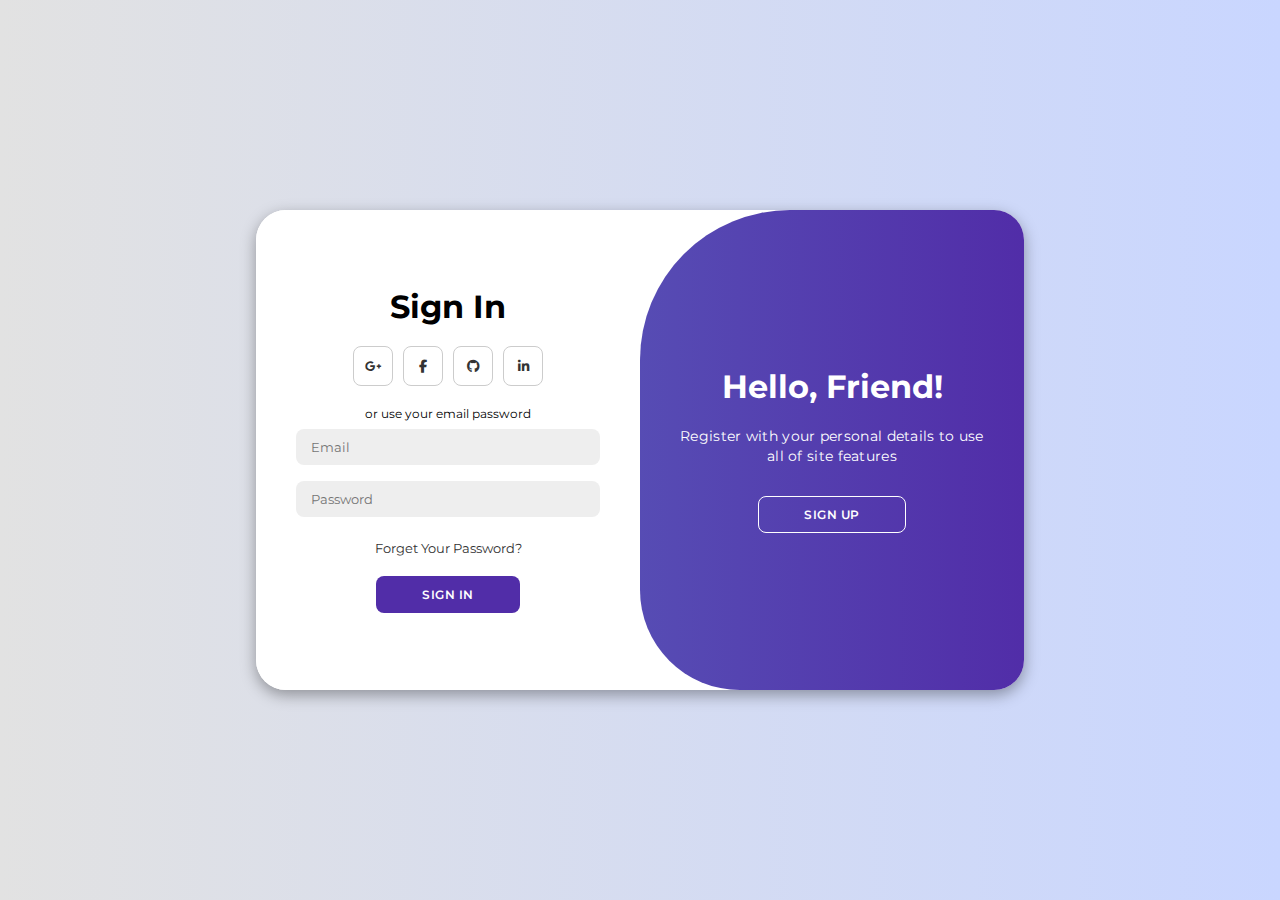
<file: Integrated Services/Login Page/index.html>
<!DOCTYPE html>
<html lang="en">

<head>
    <meta charset="UTF-8">
    <meta name="viewport" content="width=device-width, initial-scale=1.0">
    <link rel="stylesheet" href="https://cdnjs.cloudflare.com/ajax/libs/font-awesome/6.4.2/css/all.min.css">
    <link rel="stylesheet" href="style.css">
    <title>Government Service Login </title>
</head>

<body>

    <div class="container" id="container">
        <div class="form-container sign-up">
            <form>
                <h1>Create Account</h1>
                <div class="social-icons">
                    <a href="#" class="icon"><i class="fa-brands fa-google-plus-g"></i></a>
                    <a href="#" class="icon"><i class="fa-brands fa-facebook-f"></i></a>
                    <a href="#" class="icon"><i class="fa-brands fa-github"></i></a>
                    <a href="#" class="icon"><i class="fa-brands fa-linkedin-in"></i></a>
                </div>
                <span>or use your email for registeration</span>
                <input type="text" placeholder="Name">
                <input type="email" placeholder="Email">
                <input type="password" placeholder="Password">
                <button>Sign Up</button>
            </form>
        </div>
        <div class="form-container sign-in">
            <form>
                <h1>Sign In</h1>
                <div class="social-icons">
                    <a href="#" class="icon"><i class="fa-brands fa-google-plus-g"></i></a>
                    <a href="#" class="icon"><i class="fa-brands fa-facebook-f"></i></a>
                    <a href="#" class="icon"><i class="fa-brands fa-github"></i></a>
                    <a href="#" class="icon"><i class="fa-brands fa-linkedin-in"></i></a>
                </div>
                <span>or use your email password</span>
                <input type="email" placeholder="Email">
                <input type="password" placeholder="Password">
                <a href="#">Forget Your Password?</a>
                <button>Sign In</button>
            </form>
        </div>
        <div class="toggle-container">
            <div class="toggle">
                <div class="toggle-panel toggle-left">
                    <h1>Welcome Back!</h1>
                    <p>Enter your personal details to use all of site features</p>
                    <button class="hidden" id="login">Sign In</button>
                </div>
                <div class="toggle-panel toggle-right">
                    <h1>Hello, Friend!</h1>
                    <p>Register with your personal details to use all of site features</p>
                    <button class="hidden" id="register">Sign Up</button>
                </div>
            </div>
        </div>
    </div>

    <script src="script.js"></script>
</body>
</file>
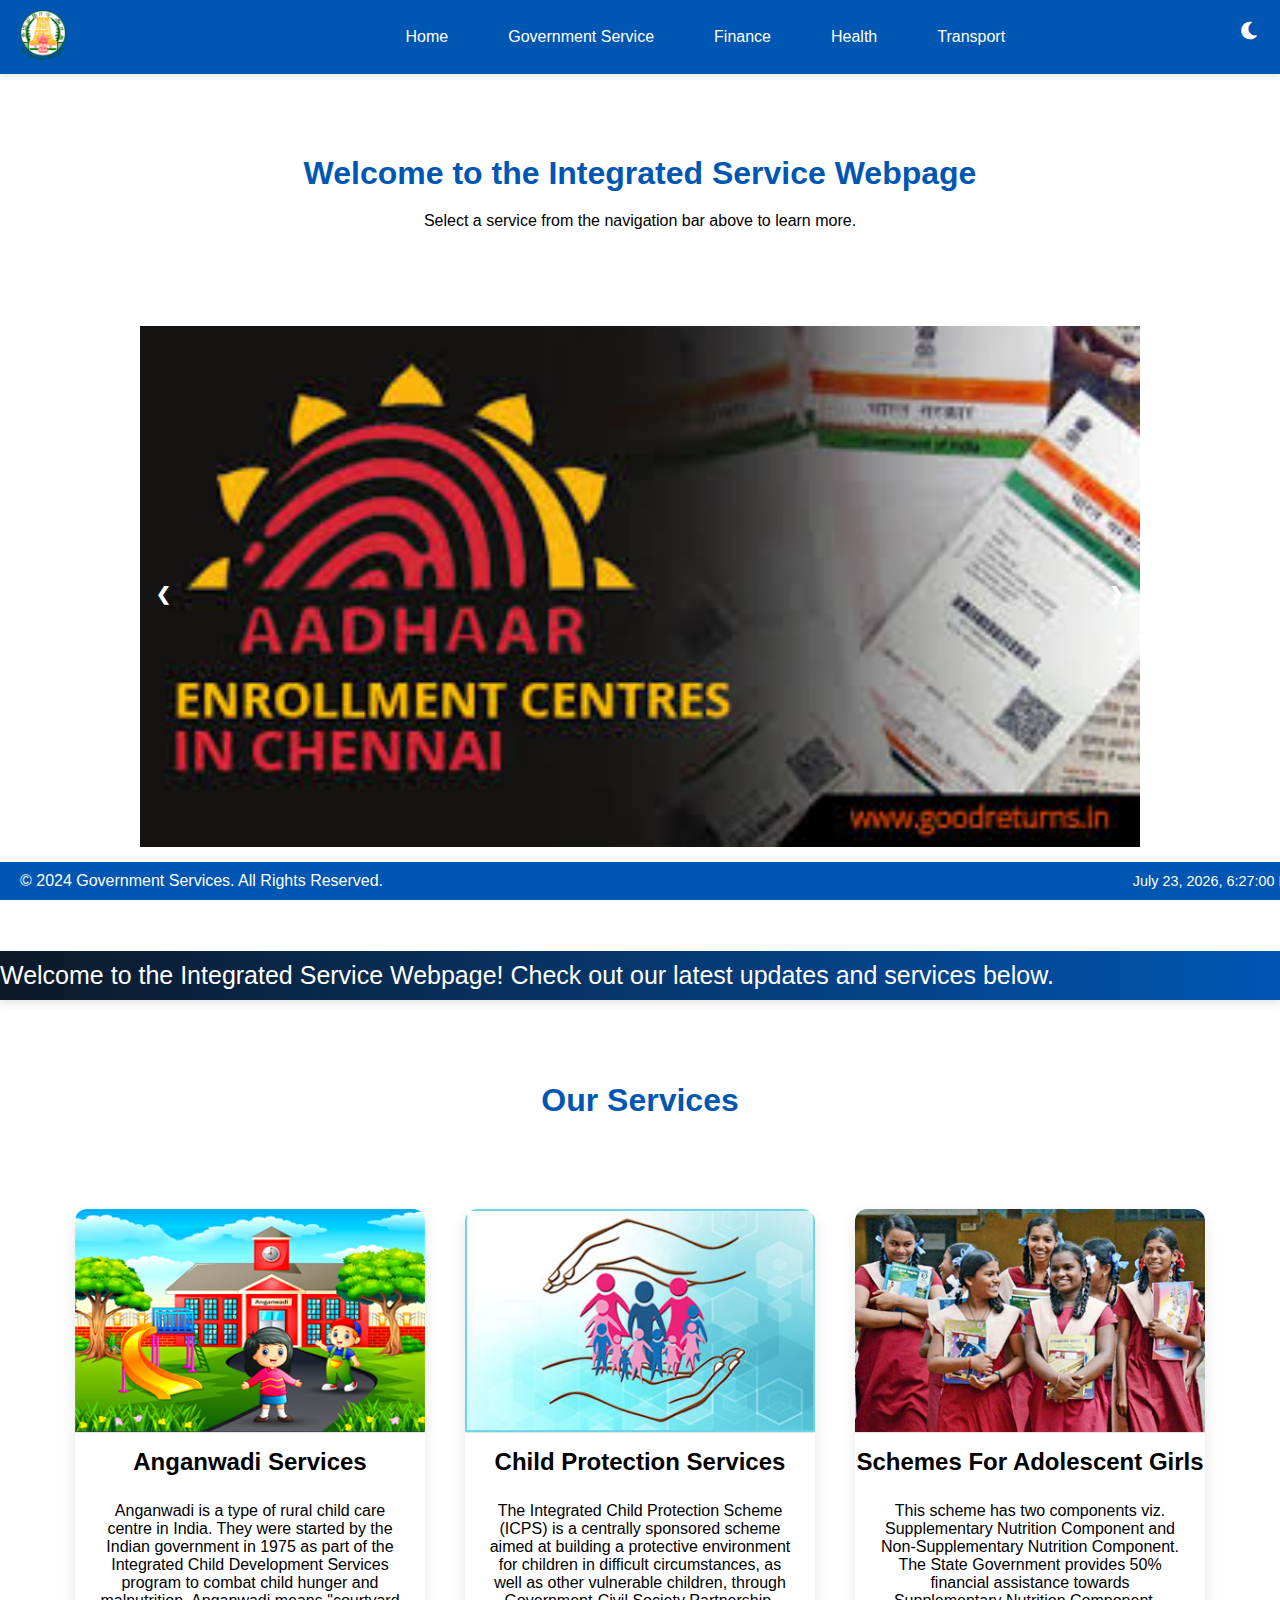
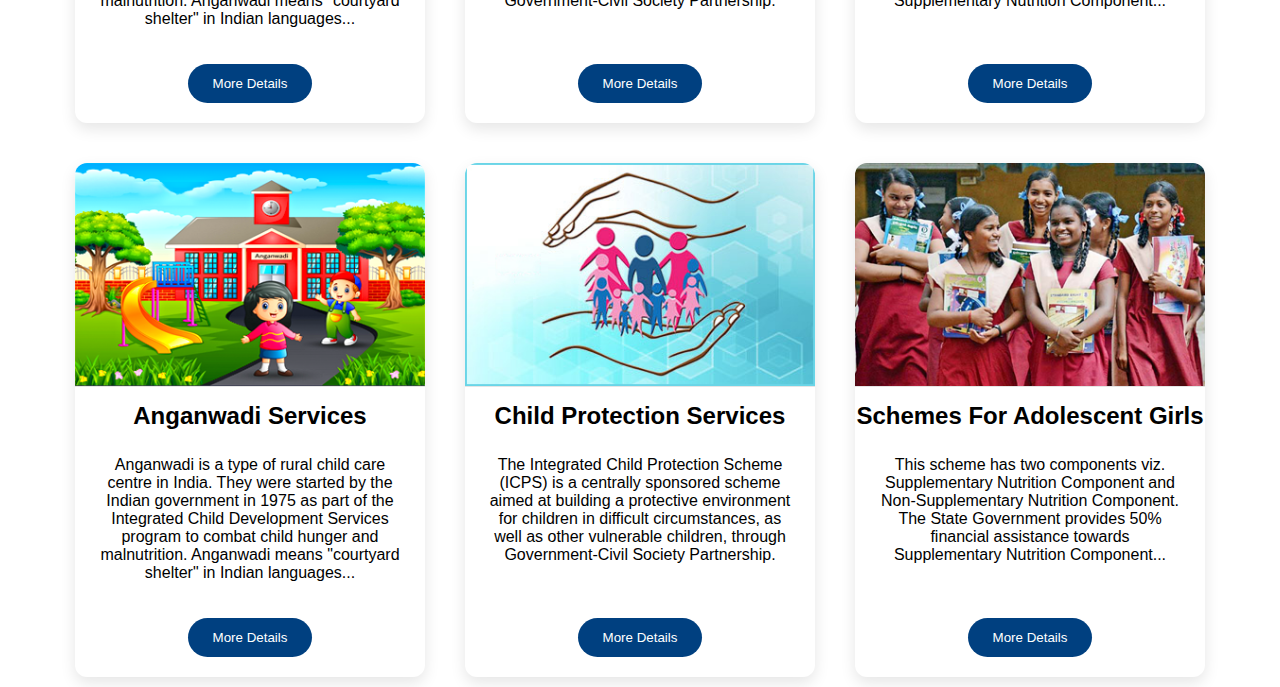
<file: Integrated service/home.html>
<!DOCTYPE html>
<html lang="en">
<head>
    <meta charset="UTF-8">
    <meta name="viewport" content="width=device-width, initial-scale=1.0">
    <title>Integrated Service Webpage</title>
    <link rel="stylesheet" href="homeSTYLE.css">
    <link rel="stylesheet" href="https://cdnjs.cloudflare.com/ajax/libs/font-awesome/6.0.0-beta3/css/all.min.css">

</head>
<body>
    <div class="navbar">
        <div class="logo">
            <img src="TN logo.png" alt="Government Logo">
        </div>
        <button id="theme-toggle" class="theme-toggle"><i id="theme-icon" class="fas fa-moon"></i></button>
        <div class="dropdown">
            <button class="dropbtn">Home</button>
        </div>
        
        <div class="dropdown">
            <button class="dropbtn">Government Service</button>
            <div class="dropdown-content">
                <a href="government_service_1.html">Government Service 1</a>
                <a href="government_service_2.html">Government Service 2</a>
                <a href="government_service_3.html">Government Service 3</a>
                <a href="government_service_4.html">Government Service 4</a>
                <a href="government_service_5.html">Government Service 5</a>
            </div>
        </div> 
        <div class="dropdown">
            <button class="dropbtn">Finance</button>
            <div class="dropdown-content">
                <a href="finance_1.html">Finance 1</a>
                <a href="finance_2.html">Finance 2</a>
                <a href="finance_3.html">Finance 3</a>
                <a href="finance_4.html">Finance 4</a>
                <a href="finance_5.html">Finance 5</a>
            </div>
        </div> 
        <div class="dropdown">
            <button class="dropbtn">Health</button>
            <div class="dropdown-content">
                <a href="health_1.html">Health 1</a>
                <a href="health_2.html">Health 2</a>
                <a href="health_3.html">Health 3</a>
                <a href="health_4.html">Health 4</a>
                <a href="health_5.html">Health 5</a>
            </div>
        </div> 
        <div class="dropdown">
            <button class="dropbtn">Transport</button>
            <div class="dropdown-content">
                <a href="transport_1.html">Transport 1</a>
                <a href="transport_2.html">Transport 2</a>
                <a href="transport_3.html">Transport 3</a>
                <a href="transport_4.html">Transport 4</a>
                <a href="transport_5.html">Transport 5</a>
            </div>
        </div> 
        <!-- <div class="dropdown">
            <button class="dropbtn">Login</button>
        </div> -->

        <script>
            document.addEventListener("DOMContentLoaded", function() {
            const themeToggleBtn = document.getElementById('theme-toggle');
            const themeIcon = document.getElementById('theme-icon');
            const body = document.body;

            // Load saved theme from local storage if available
            const savedTheme = localStorage.getItem('theme');
            if (savedTheme) {
                body.classList.add(savedTheme);
                if (savedTheme === 'dark-theme') {
                    themeIcon.classList.replace('fa-moon', 'fa-sun');
                }
            } else {
                // Default to light theme
                body.classList.add('light-theme');
            }

            themeToggleBtn.addEventListener('click', () => {
                if (body.classList.contains('light-theme')) {
                    body.classList.replace('light-theme', 'dark-theme');
                    themeIcon.classList.replace('fa-moon', 'fa-sun');
                    localStorage.setItem('theme', 'dark-theme');
                } else {
                    body.classList.replace('dark-theme', 'light-theme');
                    themeIcon.classList.replace('fa-sun', 'fa-moon');
                    localStorage.setItem('theme', 'light-theme');
                }
            });
        });
        </script>
        
    </div>

    <div class="container">
        <h1>Welcome to the Integrated Service Webpage</h1>
        <p>Select a service from the navigation bar above to learn more.</p>
    </div>    

    <!-- Slideshow Container -->
    <div class="slideshow-container">
        <div class="mySlides fade">
            <img src="img1.jpeg">
        </div>
        <div class="mySlides fade">
            <img src="img4.jpg">
        </div>
        <div class="mySlides fade">
            <img src="img3.jpg">
        </div>
        <div class="mySlides fade">
            <img src="img4.jpg">
        </div>
        <div class="mySlides fade">
            <img src="img5.jpg">
        </div>
        <!-- Add more slides as needed -->
    
        <!-- Previous and Next buttons -->
        <a class="prev" onclick="plusSlides(-1)">&#10094;</a>
        <a class="next" onclick="plusSlides(1)">&#10095;</a>
    </div>
    
    <!-- Dots/bullets -->
    <div style="text-align:center; margin-top: 10px;">
        <span class="dot" onclick="currentSlide(1)"></span>
        <span class="dot" onclick="currentSlide(2)"></span>
        <span class="dot" onclick="currentSlide(3)"></span>
        <span class="dot" onclick="currentSlide(4)"></span>
        <span class="dot" onclick="currentSlide(5)"></span>
        <!-- Add more dots as needed -->
    </div>
    
    <script>
        let slideIndex = 0;
        showSlides();
    
        function showSlides() {
            let i;
            let slides = document.getElementsByClassName("mySlides");
            let dots = document.getElementsByClassName("dot");
            
            // Hide all slides
            for (i = 0; i < slides.length; i++) {
                slides[i].style.display = "none";
            }
            
            // Increment slideIndex and reset if necessary
            slideIndex++;
            if (slideIndex > slides.length) {
                slideIndex = 1;
            }
            
            // Hide all dots
            for (i = 0; i < dots.length; i++) {
                dots[i].className = dots[i].className.replace(" active", "");
            }
            
            // Display current slide and dot
            slides[slideIndex - 1].style.display = "block";
            dots[slideIndex - 1].className += " active";
            
            // Change slide every 2 seconds
            setTimeout(showSlides, 3000);
        }
    
        function plusSlides(n) {
            slideIndex += n;
            showSlides();
        }
    
        function currentSlide(n) {
            slideIndex = n;
            showSlides();
        }
    </script>
    <br><br><br><br>

    <div class="marquee-container">
        <div class="marquee-text">
            Welcome to the Integrated Service Webpage! Check out our latest updates and services below.
        </div>
    </div>

    <div class="container">
        <h1>Our Services</h1>
    </div>  
    <div class="card-container">
        
        <div class="card">
            <img src="Anganwadi.png" alt="Anganwadi Services">
            <h3>Anganwadi Services</h3>
            <p>Anganwadi is a type of rural child care centre in India. They were started by the Indian government in 1975 as part of the Integrated Child Development Services program to combat child hunger and malnutrition. Anganwadi means "courtyard shelter" in Indian languages...</p>
            <a href="sa.html"><button class="details-button">More Details</button></a>
            <!-- <div class="card-footer">
                <div class="footer-icon">
                    <img src="ghost.jpg" alt="Anganwadi Icon">
                </div> 
                <div class="footer-text">
                    <p>Anganwadi Service</p>
                    <p>Started in 1975</p>
                </div>
            </div> -->
        </div>
        <div class="card">
            <img src="Child_prodection.jpg" alt="Child Protection Services">
            <h3>Child Protection Services</h3>
            <p>The Integrated Child Protection Scheme (ICPS) is a centrally sponsored scheme aimed at building a protective environment for children in difficult circumstances, as well as other vulnerable children, through Government-Civil Society Partnership.</p>
            <a href="cp.html"><button class="details-button">More Details</button></a>
            
        </div>
        <div class="card">
            <img src="adolescence.png" alt="Schemes For Adolescent Girls">
            <h3>Schemes For Adolescent Girls</h3>
            <p>This scheme has two components viz. Supplementary Nutrition Component and Non-Supplementary Nutrition Component. The State Government provides 50% financial assistance towards Supplementary Nutrition Component...</p>
            <a href="ag.html"><button class="details-button">More Details</button></a>
           
        </div>

        <div class="card">
            <img src="Anganwadi.png" alt="Anganwadi Services">
            <h3>Anganwadi Services</h3>
            <p>Anganwadi is a type of rural child care centre in India. They were started by the Indian government in 1975 as part of the Integrated Child Development Services program to combat child hunger and malnutrition. Anganwadi means "courtyard shelter" in Indian languages...</p>
            <a href="sa.html"><button class="details-button">More Details</button></a>
        </div>
        <div class="card">
            <img src="Child_prodection.jpg" alt="Child Protection Services">
            <h3>Child Protection Services</h3>
            <p>The Integrated Child Protection Scheme (ICPS) is a centrally sponsored scheme aimed at building a protective environment for children in difficult circumstances, as well as other vulnerable children, through Government-Civil Society Partnership.</p>
            <a href="cp.html"><button class="details-button">More Details</button></a>
            
        </div>
        <div class="card">
            <img src="adolescence.png" alt="Schemes For Adolescent Girls">
            <h3>Schemes For Adolescent Girls</h3>
            <p>This scheme has two components viz. Supplementary Nutrition Component and Non-Supplementary Nutrition Component. The State Government provides 50% financial assistance towards Supplementary Nutrition Component...</p>
            <a href="ag.html"><button class="details-button">More Details</button></a>
           
        </div>
        <!-- Add more cards as needed -->
    </div>


    <footer>
        © 2024 Government Services. All Rights Reserved.
        <div class="datetime" id="datetime"></div>
    </footer>
    <script>
        function updateDateTime() {
            const now = new Date();
            const options = { 
                year: 'numeric', 
                month: 'long', // For full month name use 'long', for short use 'short', for numeric use '2-digit'
                day: '2-digit' 
            };
            const date = now.toLocaleDateString(undefined, options);
            const time = now.toLocaleTimeString();
            document.getElementById('datetime').innerHTML = `${date}, ${time}`;
        }
    
        setInterval(updateDateTime, 1000);
        updateDateTime(); // Initial call to display date/time immediately
    </script>
    
    
    <!-- JavaScript for Slideshow -->
   
</body>
</html>
</file>
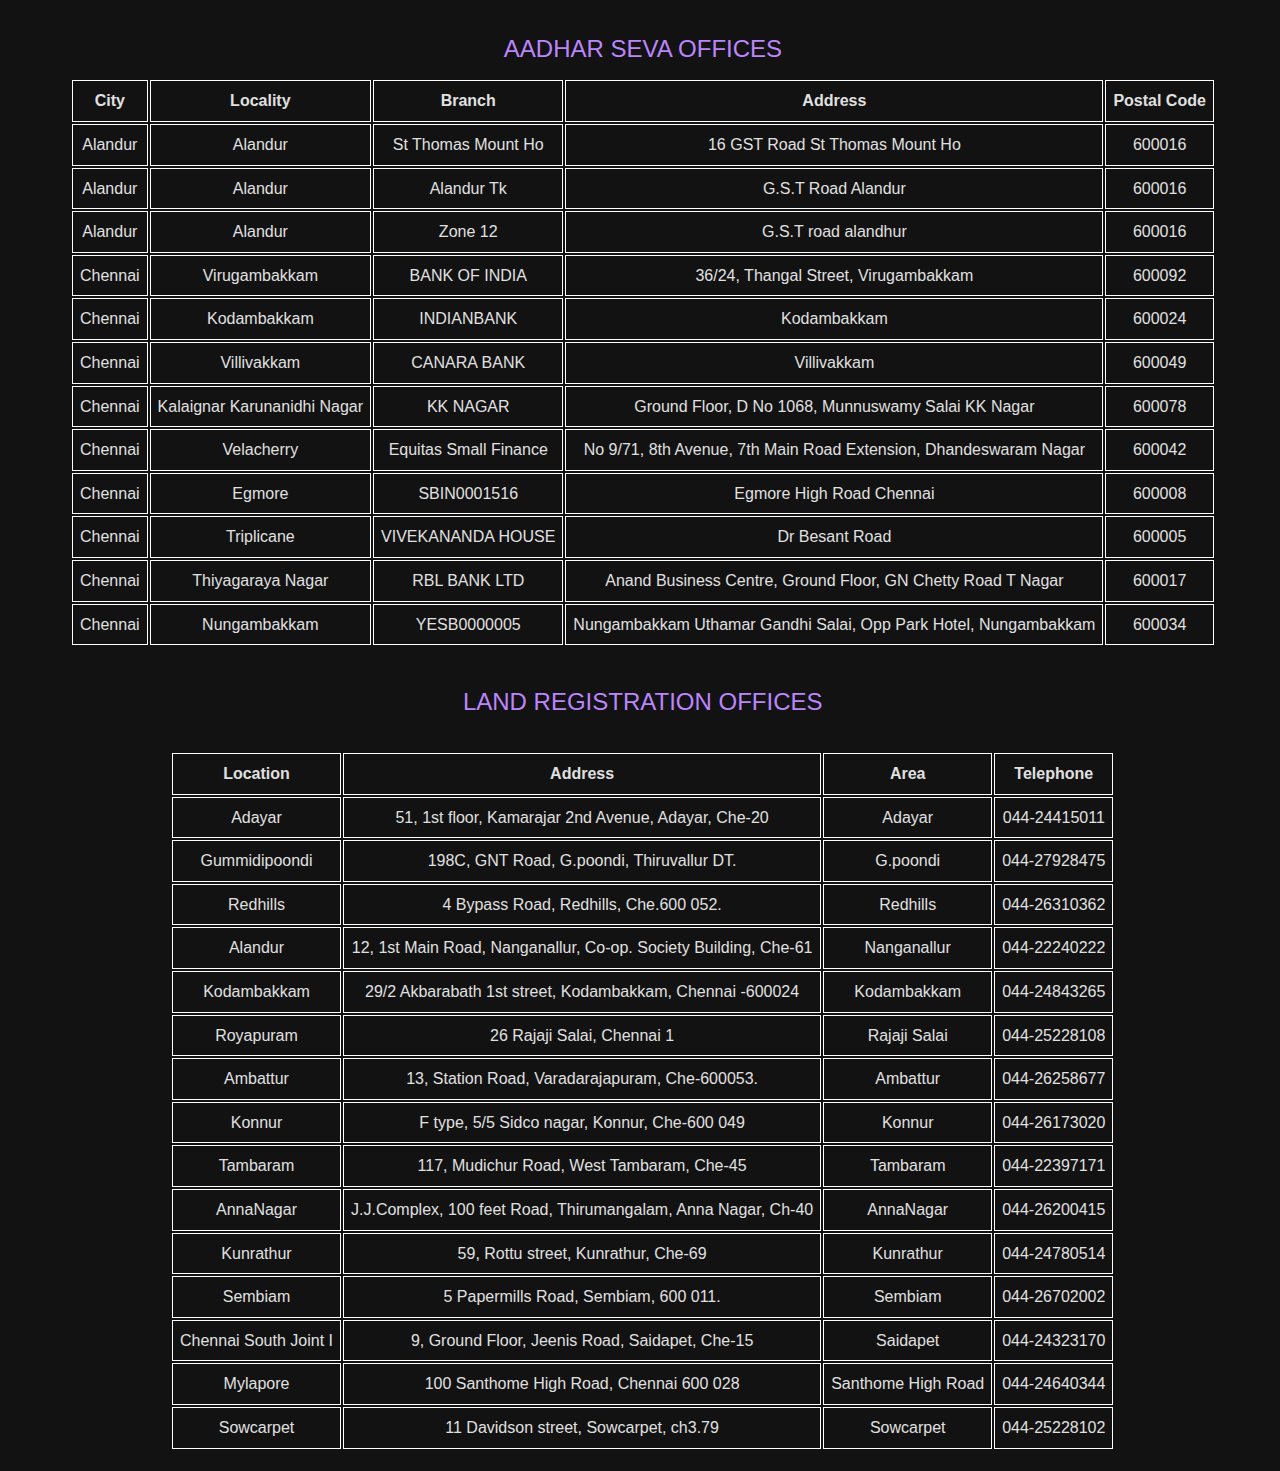
<file: Project/AadharandLand.html>
<!DOCTYPE html>
<html lang="en">
<head>
    <meta charset="UTF-8">
    <meta name="viewport" content="width=device-width, initial-scale=1.0">
    <title>Aadhar Service Offices</title>
    <style>
        body {
            font-family: Arial, sans-serif;
            margin: 20px;
            line-height: 1.6;
            background-color: #121212;
            color: #e0e0e0;
        }
        h1, h2, h3 {
            color: #bb86fc;
        }
        ol {
            margin-left: 20px;
        }
        li {
            margin-bottom: 10px;
        }
        a {
            color: #bb86fc;
        }
        a:hover {
            text-decoration: underline;
        }
        .consultants-table {
            width: 100%;
            border-collapse: collapse;
            margin-top: 20px;
        }
        .consultants-table th, .consultants-table td {
            border: 1px solid #ffffff;
            padding: 8px;
            text-align: left;
        }
        .consultants-table th {
            background-color: #333;
            color: #bb86fc;
        }
        .consultants-table tr:nth-child(even) {
            background-color: #1f1f1f;
        }
        .consultants-table tr:nth-child(odd) {
            background-color: #2a2a2a;
        }
        .consultants-table tr:hover {
            background-color: #373737;
        }
        caption {
            color: #bb86fc;
            font-size: 1.5em;
            margin: 10px 0;
        }
        th,td{
            border:1px solid white;
            padding: 7px;
            text-align: center;
        }
        #LAND{
           margin-left: 150px;
        }
        #AADHAR{
            margin-left: 50px;
        }
    </style>
<body>
    <table id="AADHAR">
        <caption>AADHAR SEVA OFFICES</caption>
        <thead>
            <tr>
                <th>City</th>
                <th>Locality</th>
                <th>Branch</th>
                <th>Address</th>
                <th>Postal Code</th>
            </tr>
        </thead>
        <tbody>
            <tr>
                <td>Alandur</td>
                <td>Alandur</td>
                <td>St Thomas Mount Ho</td>
                <td>16 GST Road St Thomas Mount Ho</td>
                <td>600016</td>
            </tr>
            <tr>
                <td>Alandur</td>
                <td>Alandur</td>
                <td>Alandur Tk</td>
                <td>G.S.T Road Alandur</td>
                <td>600016</td>
            </tr>
            <tr>
                <td>Alandur</td>
                <td>Alandur</td>
                <td>Zone 12</td>
                <td>G.S.T road alandhur</td>
                <td>600016</td>
            </tr>
            <tr>
                <td>Chennai</td>
                <td>Virugambakkam</td>
                <td>BANK OF INDIA</td>
                <td>36/24, Thangal Street, Virugambakkam</td>
                <td>600092</td>
            </tr>
            <tr>
                <td>Chennai</td>
                <td>Kodambakkam</td>
                <td>INDIANBANK</td>
                <td>Kodambakkam</td>
                <td>600024</td>
            </tr>
            <tr>
                <td>Chennai</td>
                <td>Villivakkam</td>
                <td>CANARA BANK</td>
                <td>Villivakkam</td>
                <td>600049</td>
            </tr>
            <tr>
                <td>Chennai</td>
                <td>Kalaignar Karunanidhi Nagar</td>
                <td>KK NAGAR</td>
                <td>Ground Floor, D No 1068, Munnuswamy Salai KK Nagar</td>
                <td>600078</td>
            </tr>
            <tr>
                <td>Chennai</td>
                <td>Velacherry</td>
                <td>Equitas Small Finance</td>
                <td>No 9/71, 8th Avenue, 7th Main Road Extension, Dhandeswaram Nagar</td>
                <td>600042</td>
            </tr>
            <tr>
                <td>Chennai</td>
                <td>Egmore</td>
                <td>SBIN0001516</td>
                <td>Egmore High Road Chennai</td>
                <td>600008</td>
            </tr>
            <tr>
                <td>Chennai</td>
                <td>Triplicane</td>
                <td>VIVEKANANDA HOUSE</td>
                <td>Dr Besant Road</td>
                <td>600005</td>
            </tr>
            <tr>
                <td>Chennai</td>
                <td>Thiyagaraya Nagar</td>
                <td>RBL BANK LTD</td>
                <td>Anand Business Centre, Ground Floor, GN Chetty Road T Nagar</td>
                <td>600017</td>
            </tr>
            <tr>
                <td>Chennai</td>
                <td>Nungambakkam</td>
                <td>YESB0000005</td>
                <td>Nungambakkam Uthamar Gandhi Salai, Opp Park Hotel, Nungambakkam</td>
                <td>600034</td>
            </tr>
        </tbody>
    </table>
    <br>
    <table id="LAND">
        <caption>LAND REGISTRATION OFFICES<caption>
        <thead>
            <tr>
                <th>Location</th>
                <th>Address</th>
                <th>Area</th>
                <th>Telephone</th>
            </tr>
        </thead>
        <tbody>
            <tr>
                <td>Adayar</td>
                <td>51, 1st floor, Kamarajar 2nd Avenue, Adayar, Che-20</td>
                <td>Adayar</td>
                <td>044-24415011</td>
            </tr>
            <tr>
                <td>Gummidipoondi</td>
                <td>198C, GNT Road, G.poondi, Thiruvallur DT.</td>
                <td>G.poondi</td>
                <td>044-27928475</td>
            </tr>
            <tr>
                <td>Redhills</td>
                <td>4 Bypass Road, Redhills, Che.600 052.</td>
                <td>Redhills</td>
                <td>044-26310362</td>
            </tr>
            <tr>
                <td>Alandur</td>
                <td>12, 1st Main Road, Nanganallur, Co-op. Society Building, Che-61</td>
                <td>Nanganallur</td>
                <td>044-22240222</td>
            </tr>
            <tr>
                <td>Kodambakkam</td>
                <td>29/2 Akbarabath 1st street, Kodambakkam, Chennai -600024</td>
                <td>Kodambakkam</td>
                <td>044-24843265</td>
            </tr>
            <tr>
                <td>Royapuram</td>
                <td>26 Rajaji Salai, Chennai 1</td>
                <td>Rajaji Salai</td>
                <td>044-25228108</td>
            </tr>
            <tr>
                <td>Ambattur</td>
                <td>13, Station Road, Varadarajapuram, Che-600053.</td>
                <td>Ambattur</td>
                <td>044-26258677</td>
            </tr>
            <tr>
                <td>Konnur</td>
                <td>F type, 5/5 Sidco nagar, Konnur, Che-600 049</td>
                <td>Konnur</td>
                <td>044-26173020</td>
            </tr>
            <tr>
                <td>Tambaram</td>
                <td>117, Mudichur Road, West Tambaram, Che-45</td>
                <td>Tambaram</td>
                <td>044-22397171</td>
            </tr>
            <tr>
                <td>AnnaNagar</td>
                <td>J.J.Complex, 100 feet Road, Thirumangalam, Anna Nagar, Ch-40</td>
                <td>AnnaNagar</td>
                <td>044-26200415</td>
            </tr>
            <tr>
                <td>Kunrathur</td>
                <td>59, Rottu street, Kunrathur, Che-69</td>
                <td>Kunrathur</td>
                <td>044-24780514</td>
            </tr>
            <tr>
                <td>Sembiam</td>
                <td>5 Papermills Road, Sembiam, 600 011.</td>
                <td>Sembiam</td>
                <td>044-26702002</td>
            </tr>
            <tr>
                <td>Chennai South Joint I</td>
                <td>9, Ground Floor, Jeenis Road, Saidapet, Che-15</td>
                <td>Saidapet</td>
                <td>044-24323170</td>
            </tr>
            <tr>
                <td>Mylapore</td>
                <td>100 Santhome High Road, Chennai 600 028</td>
                <td>Santhome High Road</td>
                <td>044-24640344</td>
            </tr>
            <tr>
                <td>Sowcarpet</td>
                <td>11 Davidson street, Sowcarpet, ch3.79</td>
                <td>Sowcarpet</td>
                <td>044-25228102</td>
            </tr>
        </tbody>
    </table>   
</body>
</html>
</file>
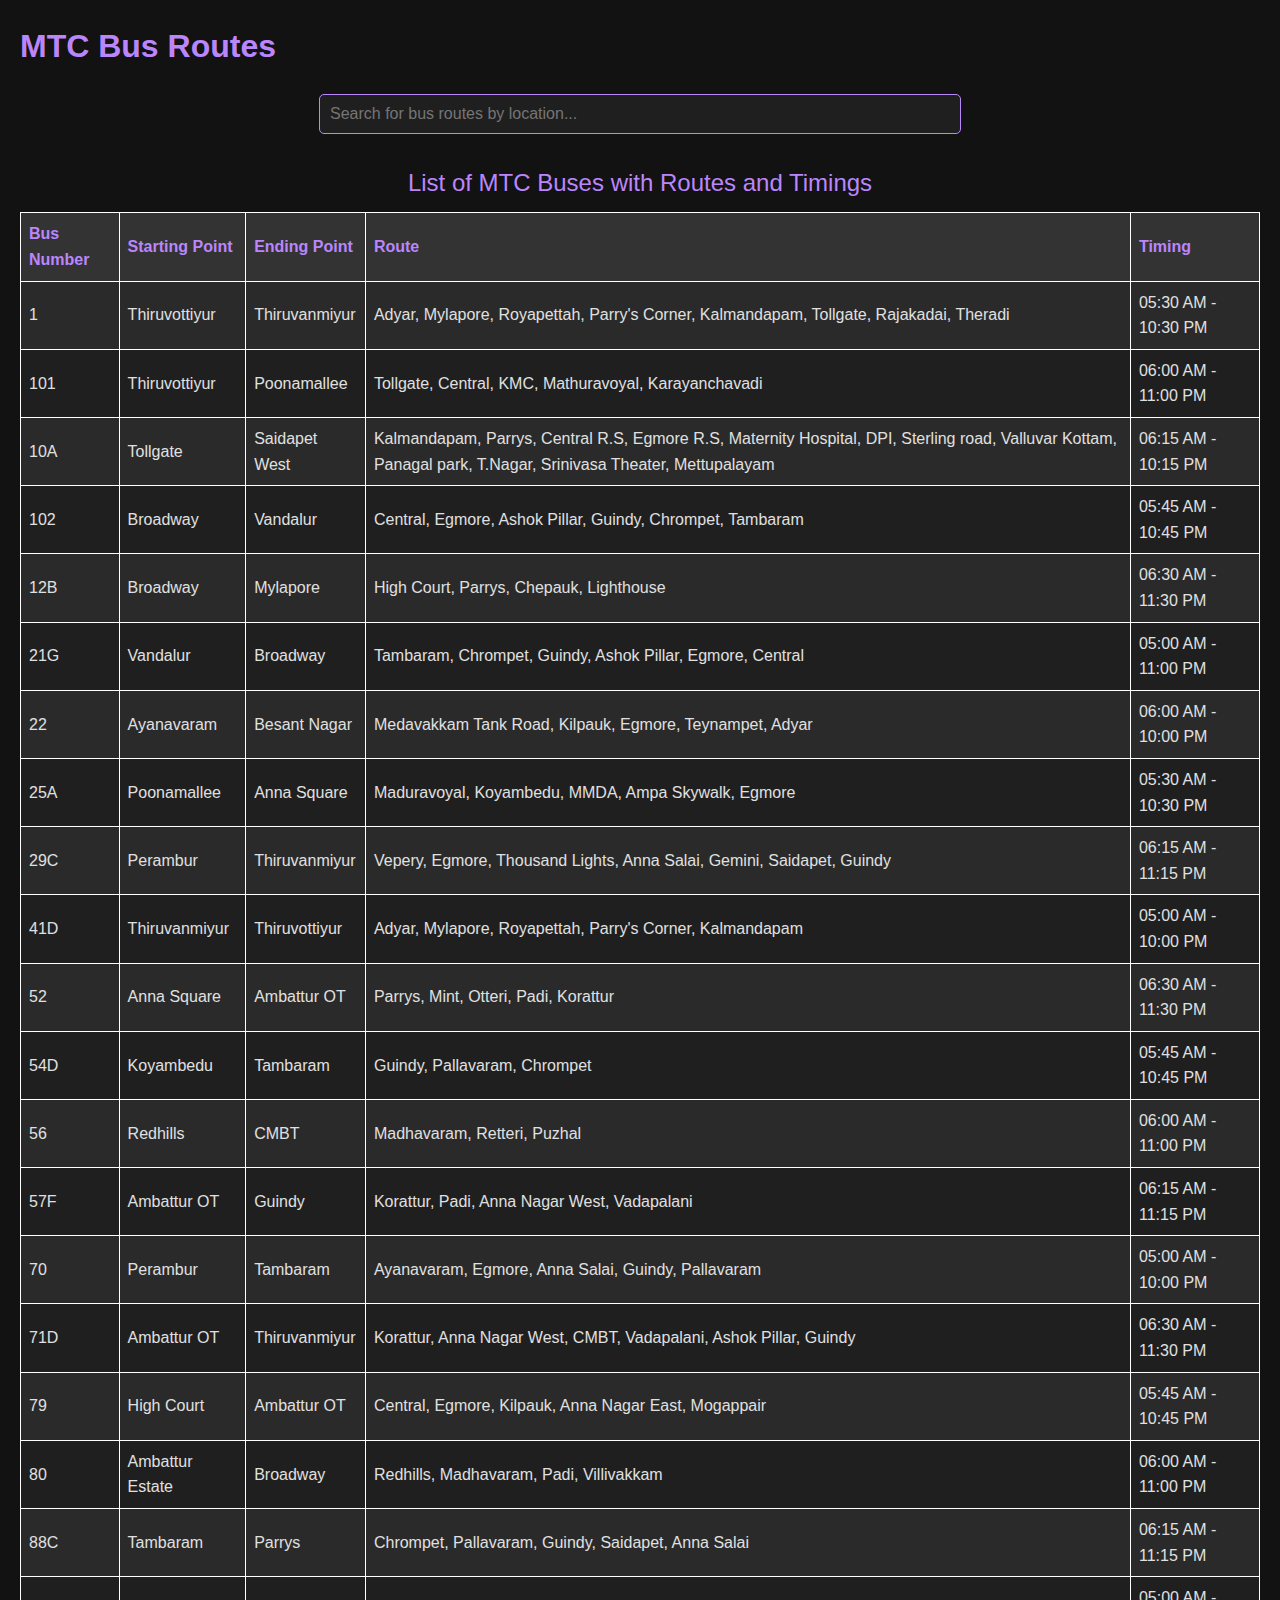
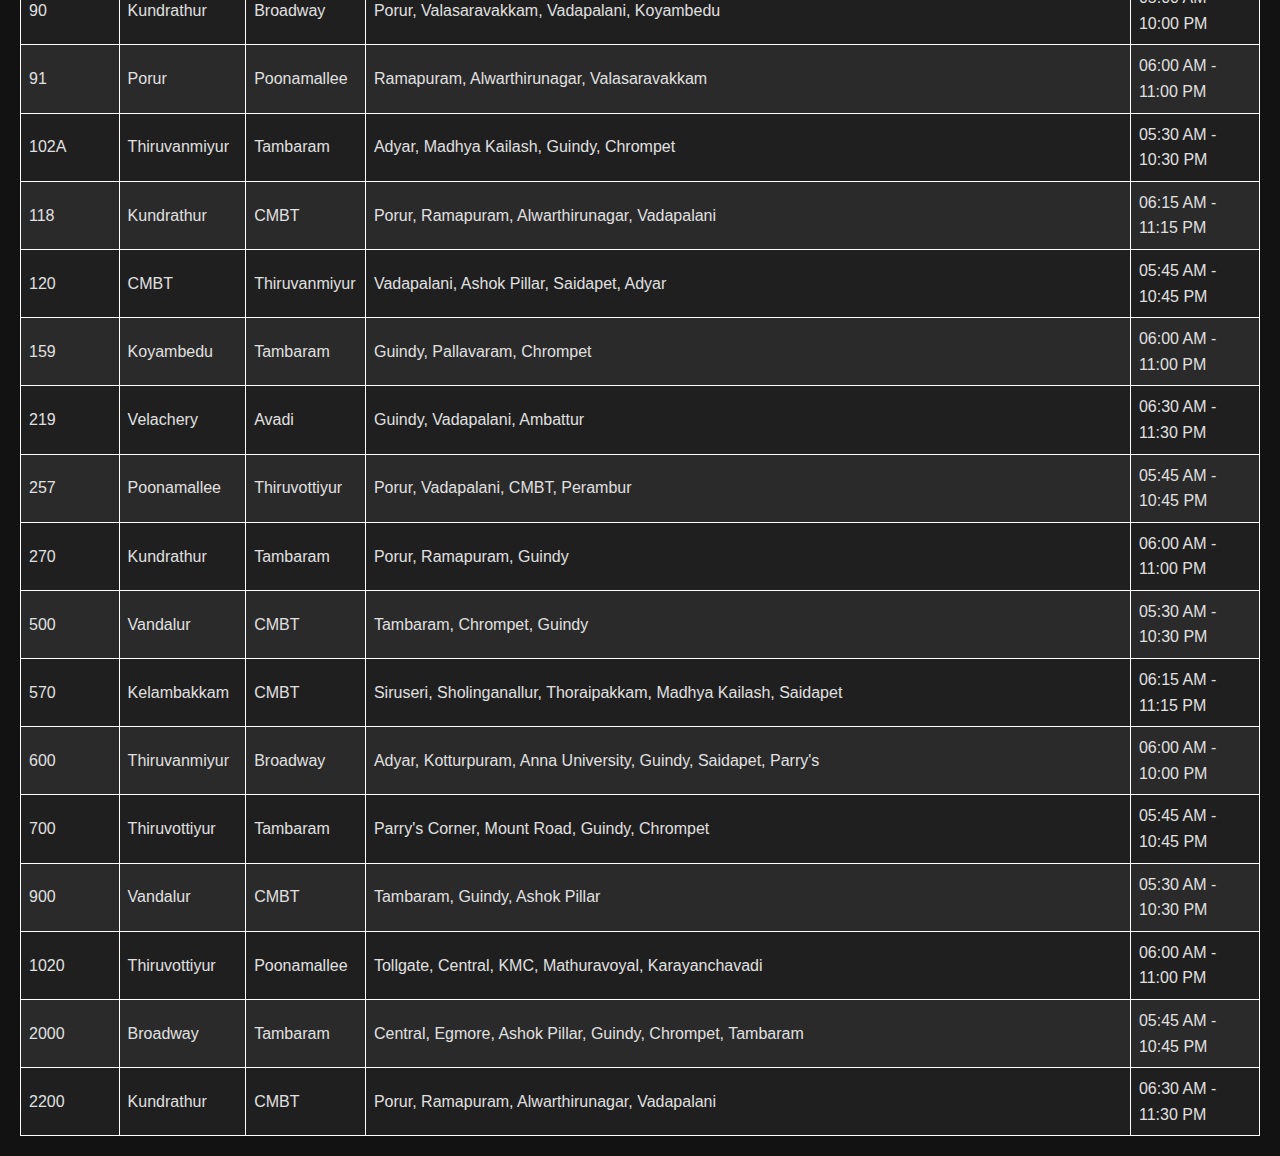
<file: Project/BusRoutes.html>
<!DOCTYPE html>
<html lang="en">
<head>
    <meta charset="UTF-8">
    <meta name="viewport" content="width=device-width, initial-scale=1.0">
    <title>MTC Bus Routes</title>
    <style>
        body {
            font-family: Arial, sans-serif;
            margin: 20px;
            line-height: 1.6;
            background-color: #121212;
            color: #e0e0e0;
        }
        h1, h2, h3 {
            color: #bb86fc;
        }
        ol {
            margin-left: 20px;
        }
        li {
            margin-bottom: 10px;
        }
        a {
            color: #bb86fc;
        }
        a:hover {
            text-decoration: underline;
        }
        .bus-routes-table {
            width: 100%;
            border-collapse: collapse;
            margin-top: 20px;
        }
        .bus-routes-table th, .bus-routes-table td {
            border: 1px solid #ffffff;
            padding: 8px;
            text-align: left;
        }
        .bus-routes-table th {
            background-color: #333;
            color: #bb86fc;
        }
        .bus-routes-table tr:nth-child(even) {
            background-color: #1f1f1f;
        }
        .bus-routes-table tr:nth-child(odd) {
            background-color: #2a2a2a;
        }
        .bus-routes-table tr:hover {
            background-color: #373737;
        }
        caption {
            color: #bb86fc;
            font-size: 1.5em;
            margin: 10px 0;
        }
        th,td{
            border:1px solid white;
            padding: 7px;
            text-align: center;
        }
        #search-container {
            margin: 20px 0;
            text-align: center;
        }
        #search-box {
            width: 50%;
            padding: 10px;
            font-size: 1em;
            border-radius: 5px;
            border: 1px solid #bb86fc;
            background-color: #1f1f1f;
            color: #e0e0e0;
        }
    </style>
</head>
<body>

    <h1>MTC Bus Routes</h1>
    <div id="search-container">
        <input type="text" id="search-box" placeholder="Search for bus routes by location..." onkeyup="filterTable()">
    </div>
    <table class="bus-routes-table" id="bus-routes-table">
        <caption>List of MTC Buses with Routes and Timings</caption>
        <thead>
            <tr>
                <th>Bus Number</th>
                <th>Starting Point</th>
                <th>Ending Point</th>
                <th>Route</th>
                <th>Timing</th>
            </tr>
        </thead>
        <tbody>
            <!-- Bus routes data -->
            <!-- Insert the same rows here as in your original table -->
            <tr>
                <td>1</td>
                <td>Thiruvottiyur</td>
                <td>Thiruvanmiyur</td>
                <td>Adyar, Mylapore, Royapettah, Parry's Corner, Kalmandapam, Tollgate, Rajakadai, Theradi</td>
                <td>05:30 AM - 10:30 PM</td>
            </tr>
            <tr>
                <td>101</td>
                <td>Thiruvottiyur</td>
                <td>Poonamallee</td>
                <td>Tollgate, Central, KMC, Mathuravoyal, Karayanchavadi</td>
                <td>06:00 AM - 11:00 PM</td>
            </tr>
            <tr>
                <td>10A</td>
                <td>Tollgate</td>
                <td>Saidapet West</td>
                <td>Kalmandapam, Parrys, Central R.S, Egmore R.S, Maternity Hospital, DPI, Sterling road, Valluvar Kottam, Panagal park, T.Nagar, Srinivasa Theater, Mettupalayam</td>
                <td>06:15 AM - 10:15 PM</td>
            </tr>
            <tr>
                <td>102</td>
                <td>Broadway</td>
                <td>Vandalur</td>
                <td>Central, Egmore, Ashok Pillar, Guindy, Chrompet, Tambaram</td>
                <td>05:45 AM - 10:45 PM</td>
            </tr>
            <tr>
                <td>12B</td>
                <td>Broadway</td>
                <td>Mylapore</td>
                <td>High Court, Parrys, Chepauk, Lighthouse</td>
                <td>06:30 AM - 11:30 PM</td>
            </tr>
            <tr>
                <td>21G</td>
                <td>Vandalur</td>
                <td>Broadway</td>
                <td>Tambaram, Chrompet, Guindy, Ashok Pillar, Egmore, Central</td>
                <td>05:00 AM - 11:00 PM</td>
            </tr>
            <tr>
                <td>22</td>
                <td>Ayanavaram</td>
                <td>Besant Nagar</td>
                <td>Medavakkam Tank Road, Kilpauk, Egmore, Teynampet, Adyar</td>
                <td>06:00 AM - 10:00 PM</td>
            </tr>
            <tr>
                <td>25A</td>
                <td>Poonamallee</td>
                <td>Anna Square</td>
                <td>Maduravoyal, Koyambedu, MMDA, Ampa Skywalk, Egmore</td>
                <td>05:30 AM - 10:30 PM</td>
            </tr>
            <tr>
                <td>29C</td>
                <td>Perambur</td>
                <td>Thiruvanmiyur</td>
                <td>Vepery, Egmore, Thousand Lights, Anna Salai, Gemini, Saidapet, Guindy</td>
                <td>06:15 AM - 11:15 PM</td>
            </tr>
            <tr>
                <td>41D</td>
                <td>Thiruvanmiyur</td>
                <td>Thiruvottiyur</td>
                <td>Adyar, Mylapore, Royapettah, Parry's Corner, Kalmandapam</td>
                <td>05:00 AM - 10:00 PM</td>
            </tr>
            <tr>
                <td>52</td>
                <td>Anna Square</td>
                <td>Ambattur OT</td>
                <td>Parrys, Mint, Otteri, Padi, Korattur</td>
                <td>06:30 AM - 11:30 PM</td>
            </tr>
            <tr>
                <td>54D</td>
                <td>Koyambedu</td>
                <td>Tambaram</td>
                <td>Guindy, Pallavaram, Chrompet</td>
                <td>05:45 AM - 10:45 PM</td>
            </tr>
            <tr>
                <td>56</td>
                <td>Redhills</td>
                <td>CMBT</td>
                <td>Madhavaram, Retteri, Puzhal</td>
                <td>06:00 AM - 11:00 PM</td>
            </tr>
            <tr>
                <td>57F</td>
                <td>Ambattur OT</td>
                <td>Guindy</td>
                <td>Korattur, Padi, Anna Nagar West, Vadapalani</td>
                <td>06:15 AM - 11:15 PM</td>
            </tr>
            <tr>
                <td>70</td>
                <td>Perambur</td>
                <td>Tambaram</td>
                <td>Ayanavaram, Egmore, Anna Salai, Guindy, Pallavaram</td>
                <td>05:00 AM - 10:00 PM</td>
            </tr>
            <tr>
                <td>71D</td>
                <td>Ambattur OT</td>
                <td>Thiruvanmiyur</td>
                <td>Korattur, Anna Nagar West, CMBT, Vadapalani, Ashok Pillar, Guindy</td>
                <td>06:30 AM - 11:30 PM</td>
            </tr>
            <tr>
                <td>79</td>
                <td>High Court</td>
                <td>Ambattur OT</td>
                <td>Central, Egmore, Kilpauk, Anna Nagar East, Mogappair</td>
                <td>05:45 AM - 10:45 PM</td>
            </tr>
            <tr>
                <td>80</td>
                <td>Ambattur Estate</td>
                <td>Broadway</td>
                <td>Redhills, Madhavaram, Padi, Villivakkam</td>
                <td>06:00 AM - 11:00 PM</td>
            </tr>
            <tr>
                <td>88C</td>
                <td>Tambaram</td>
                <td>Parrys</td>
                <td>Chrompet, Pallavaram, Guindy, Saidapet, Anna Salai</td>
                <td>06:15 AM - 11:15 PM</td>
            </tr>
            <tr>
                <td>90</td>
                <td>Kundrathur</td>
                <td>Broadway</td>
                <td>Porur, Valasaravakkam, Vadapalani, Koyambedu</td>
                <td>05:00 AM - 10:00 PM</td>
            </tr>
            <tr>
                <td>91</td>
                <td>Porur</td>
                <td>Poonamallee</td>
                <td>Ramapuram, Alwarthirunagar, Valasaravakkam</td>
                <td>06:00 AM - 11:00 PM</td>
            </tr>
            <tr>
                <td>102A</td>
                <td>Thiruvanmiyur</td>
                <td>Tambaram</td>
                <td>Adyar, Madhya Kailash, Guindy, Chrompet</td>
                <td>05:30 AM - 10:30 PM</td>
            </tr>
            <tr>
                <td>118</td>
                <td>Kundrathur</td>
                <td>CMBT</td>
                <td>Porur, Ramapuram, Alwarthirunagar, Vadapalani</td>
                <td>06:15 AM - 11:15 PM</td>
            </tr>
            <tr>
                <td>120</td>
                <td>CMBT</td>
                <td>Thiruvanmiyur</td>
                <td>Vadapalani, Ashok Pillar, Saidapet, Adyar</td>
                <td>05:45 AM - 10:45 PM</td>
            </tr>
            <tr>
                <td>159</td>
                <td>Koyambedu</td>
                <td>Tambaram</td>
                <td>Guindy, Pallavaram, Chrompet</td>
                <td>06:00 AM - 11:00 PM</td>
            </tr>
            <tr>
                <td>219</td>
                <td>Velachery</td>
                <td>Avadi</td>
                <td>Guindy, Vadapalani, Ambattur</td>
                <td>06:30 AM - 11:30 PM</td>
            </tr>
            <tr>
                <td>257</td>
                <td>Poonamallee</td>
                <td>Thiruvottiyur</td>
                <td>Porur, Vadapalani, CMBT, Perambur</td>
                <td>05:45 AM - 10:45 PM</td>
            </tr>
            <tr>
                <td>270</td>
                <td>Kundrathur</td>
                <td>Tambaram</td>
                <td>Porur, Ramapuram, Guindy</td>
                <td>06:00 AM - 11:00 PM</td>
            </tr>
            <tr>
                <td>500</td>
                <td>Vandalur</td>
                <td>CMBT</td>
                <td>Tambaram, Chrompet, Guindy</td>
                <td>05:30 AM - 10:30 PM</td>
            </tr>
            <tr>
                <td>570</td>
                <td>Kelambakkam</td>
                <td>CMBT</td>
                <td>Siruseri, Sholinganallur, Thoraipakkam, Madhya Kailash, Saidapet</td>
                <td>06:15 AM - 11:15 PM</td>
            </tr>
            <tr>
                <td>600</td>
                <td>Thiruvanmiyur</td>
                <td>Broadway</td>
                <td>Adyar, Kotturpuram, Anna University, Guindy, Saidapet, Parry's</td>
                <td>06:00 AM - 10:00 PM</td>
            </tr>
            <tr>
                <td>700</td>
                <td>Thiruvottiyur</td>
                <td>Tambaram</td>
                <td>Parry's Corner, Mount Road, Guindy, Chrompet</td>
                <td>05:45 AM - 10:45 PM</td>
            </tr>
            <tr>
                <td>900</td>
                <td>Vandalur</td>
                <td>CMBT</td>
                <td>Tambaram, Guindy, Ashok Pillar</td>
                <td>05:30 AM - 10:30 PM</td>
            </tr>
            <tr>
                <td>1020</td>
                <td>Thiruvottiyur</td>
                <td>Poonamallee</td>
                <td>Tollgate, Central, KMC, Mathuravoyal, Karayanchavadi</td>
                <td>06:00 AM - 11:00 PM</td>
            </tr>
            <tr>
                <td>2000</td>
                <td>Broadway</td>
                <td>Tambaram</td>
                <td>Central, Egmore, Ashok Pillar, Guindy, Chrompet, Tambaram</td>
                <td>05:45 AM - 10:45 PM</td>
            </tr>
            <tr>
                <td>2200</td>
                <td>Kundrathur</td>
                <td>CMBT</td>
                <td>Porur, Ramapuram, Alwarthirunagar, Vadapalani</td>
                <td>06:30 AM - 11:30 PM</td>
            </tr>
        </tbody>
    </table>

    <script>
        function filterTable() {
            let input = document.getElementById('search-box');
            let filter = input.value.toLowerCase();
            let table = document.getElementById('bus-routes-table');
            let trs = table.getElementsByTagName('tr');

            for (let i = 1; i < trs.length; i++) {
                let tds = trs[i].getElementsByTagName('td');
                let match = false;
                for (let j = 1; j < tds.length - 1; j++) {
                    if (tds[j]) {
                        let txtValue = tds[j].textContent || tds[j].innerText;
                        if (txtValue.toLowerCase().indexOf(filter) > -1) {
                            match = true;
                            break;
                        }
                    }
                }
                if (match) {
                    trs[i].style.display = "";
                } else {
                    trs[i].style.display = "none";
                }
            }
        }
    </script>
</body>
</html>
</file>
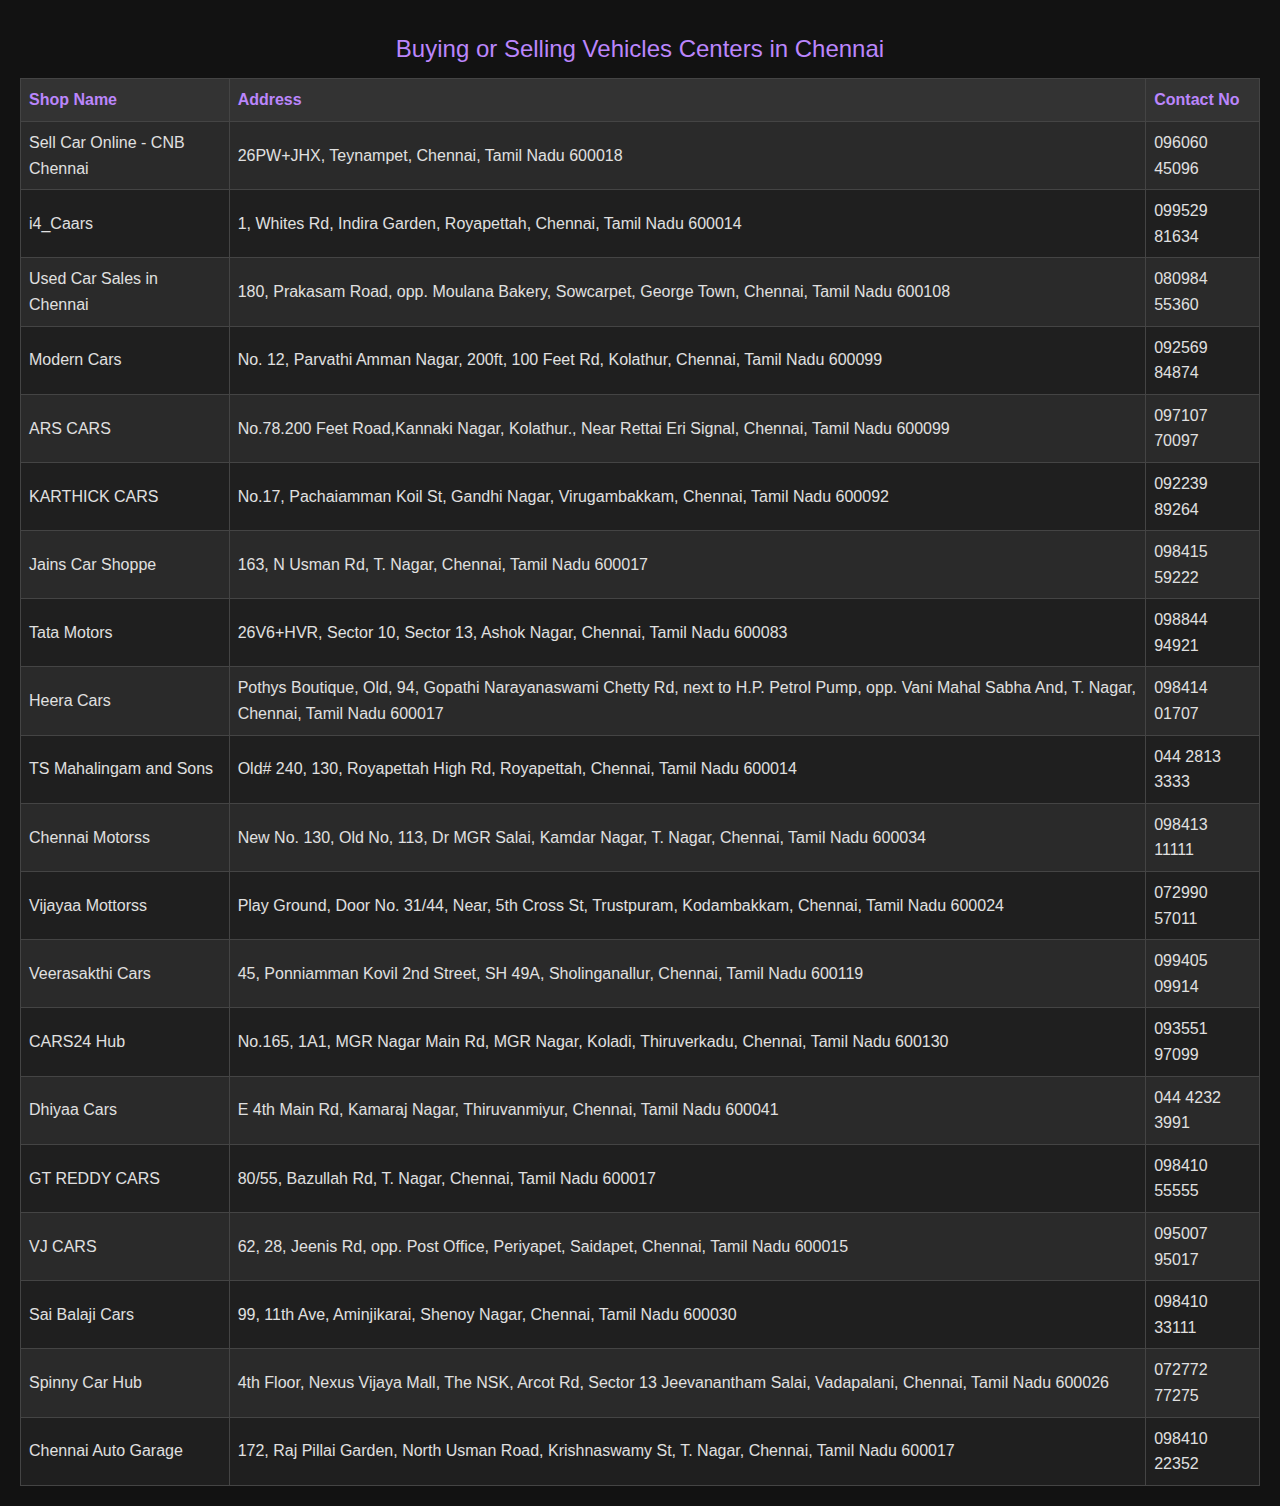
<file: Project/BuyOrSell.html>
<!DOCTYPE html>
<html lang="en">
<head>
    <meta charset="UTF-8">
    <meta name="viewport" content="width=device-width, initial-scale=1.0">
    <title>Buying or Sold Vehicles Centers in Chennai</title>
    <style>
        body {
            font-family: Arial, sans-serif;
            background-color: #121212;
            color: #e0e0e0;
            margin: 20px;
            line-height: 1.6;
        }
        table {
            width: 100%;
            border-collapse: collapse;
            margin-top: 20px;
        }
        th, td {
            padding: 10px;
            text-align: left;
            border-bottom: 1px solid #444;
        }
        th {
            background-color: #333;
            color: #bb86fc;
        }
        caption {
            font-size: 1.5em;
            margin: 10px 0;
            color: #bb86fc;
        }
        .service-centers-table th, .service-centers-table td {
            border: 1px solid #444;
            padding: 8px;
            text-align: left;
        }
        .service-centers-table th {
            background-color: #333;
            color: #bb86fc;
        }
        .service-centers-table tr:nth-child(even) {
            background-color: #1f1f1f;
        }
        .service-centers-table tr:nth-child(odd) {
            background-color: #2a2a2a;
        }
        .service-centers-table tr:hover {
            background-color: #373737;
        }
    </style>
</head>
<body>

    <table class="service-centers-table">
        <caption>Buying or Selling Vehicles Centers in Chennai</caption>
        <thead>
            <tr>
                <th>Shop Name</th>
                <th>Address</th>
                <th>Contact No</th>
            </tr>
        </thead>
        <tbody>
            <tr>
                <td>Sell Car Online - CNB Chennai</td>
                <td>26PW+JHX, Teynampet, Chennai, Tamil Nadu 600018</td>
                <td>096060 45096</td>
            </tr>
            <tr>
                <td>i4_Caars</td>
                <td>1, Whites Rd, Indira Garden, Royapettah, Chennai, Tamil Nadu 600014</td>
                <td>099529 81634</td>
            </tr>
            <tr>
                <td>Used Car Sales in Chennai</td>
                <td>180, Prakasam Road, opp. Moulana Bakery, Sowcarpet, George Town, Chennai, Tamil Nadu 600108</td>
                <td>080984 55360</td>
            </tr>
            <tr>
                <td>Modern Cars</td>
                <td>No. 12, Parvathi Amman Nagar, 200ft, 100 Feet Rd, Kolathur, Chennai, Tamil Nadu 600099</td>
                <td>092569 84874</td>
            </tr>
            <tr>
                <td>ARS CARS</td>
                <td>No.78.200 Feet Road,Kannaki Nagar, Kolathur., Near Rettai Eri Signal, Chennai, Tamil Nadu 600099</td>
                <td>097107 70097</td>
            </tr>
            <tr>
                <td>KARTHICK CARS</td>
                <td>No.17, Pachaiamman Koil St, Gandhi Nagar, Virugambakkam, Chennai, Tamil Nadu 600092</td>
                <td>092239 89264</td>
            </tr>
            <tr>
                <td>Jains Car Shoppe</td>
                <td>163, N Usman Rd, T. Nagar, Chennai, Tamil Nadu 600017</td>
                <td>098415 59222</td>
            </tr>
            <tr>
                <td>Tata Motors</td>
                <td>26V6+HVR, Sector 10, Sector 13, Ashok Nagar, Chennai, Tamil Nadu 600083</td>
                <td>098844 94921</td>
            </tr>
            <tr>
                <td>Heera Cars</td>
                <td>Pothys Boutique, Old, 94, Gopathi Narayanaswami Chetty Rd, next to H.P. Petrol Pump, opp. Vani Mahal Sabha And, T. Nagar, Chennai, Tamil Nadu 600017</td>
                <td>098414 01707</td>
            </tr>
            <tr>
                <td>TS Mahalingam and Sons</td>
                <td>Old# 240, 130, Royapettah High Rd, Royapettah, Chennai, Tamil Nadu 600014</td>
                <td>044 2813 3333</td>
            </tr>
            <tr>
                <td>Chennai Motorss</td>
                <td>New No. 130, Old No, 113, Dr MGR Salai, Kamdar Nagar, T. Nagar, Chennai, Tamil Nadu 600034</td>
                <td>098413 11111</td>
            </tr>
            <tr>
                <td>Vijayaa Mottorss</td>
                <td>Play Ground, Door No. 31/44, Near, 5th Cross St, Trustpuram, Kodambakkam, Chennai, Tamil Nadu 600024</td>
                <td>072990 57011</td>
            </tr>
            <tr>
                <td>Veerasakthi Cars</td>
                <td>45, Ponniamman Kovil 2nd Street, SH 49A, Sholinganallur, Chennai, Tamil Nadu 600119</td>
                <td>099405 09914</td>
            </tr>
            <tr>
                <td>CARS24 Hub</td>
                <td>No.165, 1A1, MGR Nagar Main Rd, MGR Nagar, Koladi, Thiruverkadu, Chennai, Tamil Nadu 600130</td>
                <td>093551 97099</td>
            </tr>
            <tr>
                <td>Dhiyaa Cars</td>
                <td>E 4th Main Rd, Kamaraj Nagar, Thiruvanmiyur, Chennai, Tamil Nadu 600041</td>
                <td>044 4232 3991</td>
            </tr>
            <tr>
                <td>GT REDDY CARS</td>
                <td>80/55, Bazullah Rd, T. Nagar, Chennai, Tamil Nadu 600017</td>
                <td>098410 55555</td>
            </tr>
            <tr>
                <td>VJ CARS</td>
                <td>62, 28, Jeenis Rd, opp. Post Office, Periyapet, Saidapet, Chennai, Tamil Nadu 600015</td>
                <td>095007 95017</td>
            </tr>
            <tr>
                <td>Sai Balaji Cars</td>
                <td>99, 11th Ave, Aminjikarai, Shenoy Nagar, Chennai, Tamil Nadu 600030</td>
                <td>098410 33111</td>
            </tr>
            <tr>
                <td>Spinny Car Hub</td>
                <td>4th Floor, Nexus Vijaya Mall, The NSK, Arcot Rd, Sector 13 Jeevanantham Salai, Vadapalani, Chennai, Tamil Nadu 600026</td>
                <td>072772 77275</td>
            </tr>
            <tr>
                <td>Chennai Auto Garage</td>
                <td>172, Raj Pillai Garden, North Usman Road, Krishnaswamy St, T. Nagar, Chennai, Tamil Nadu 600017</td>
                <td>098410 22352</td>
            </tr>
        </tbody>
    </table>

</body>
</html>
</file>
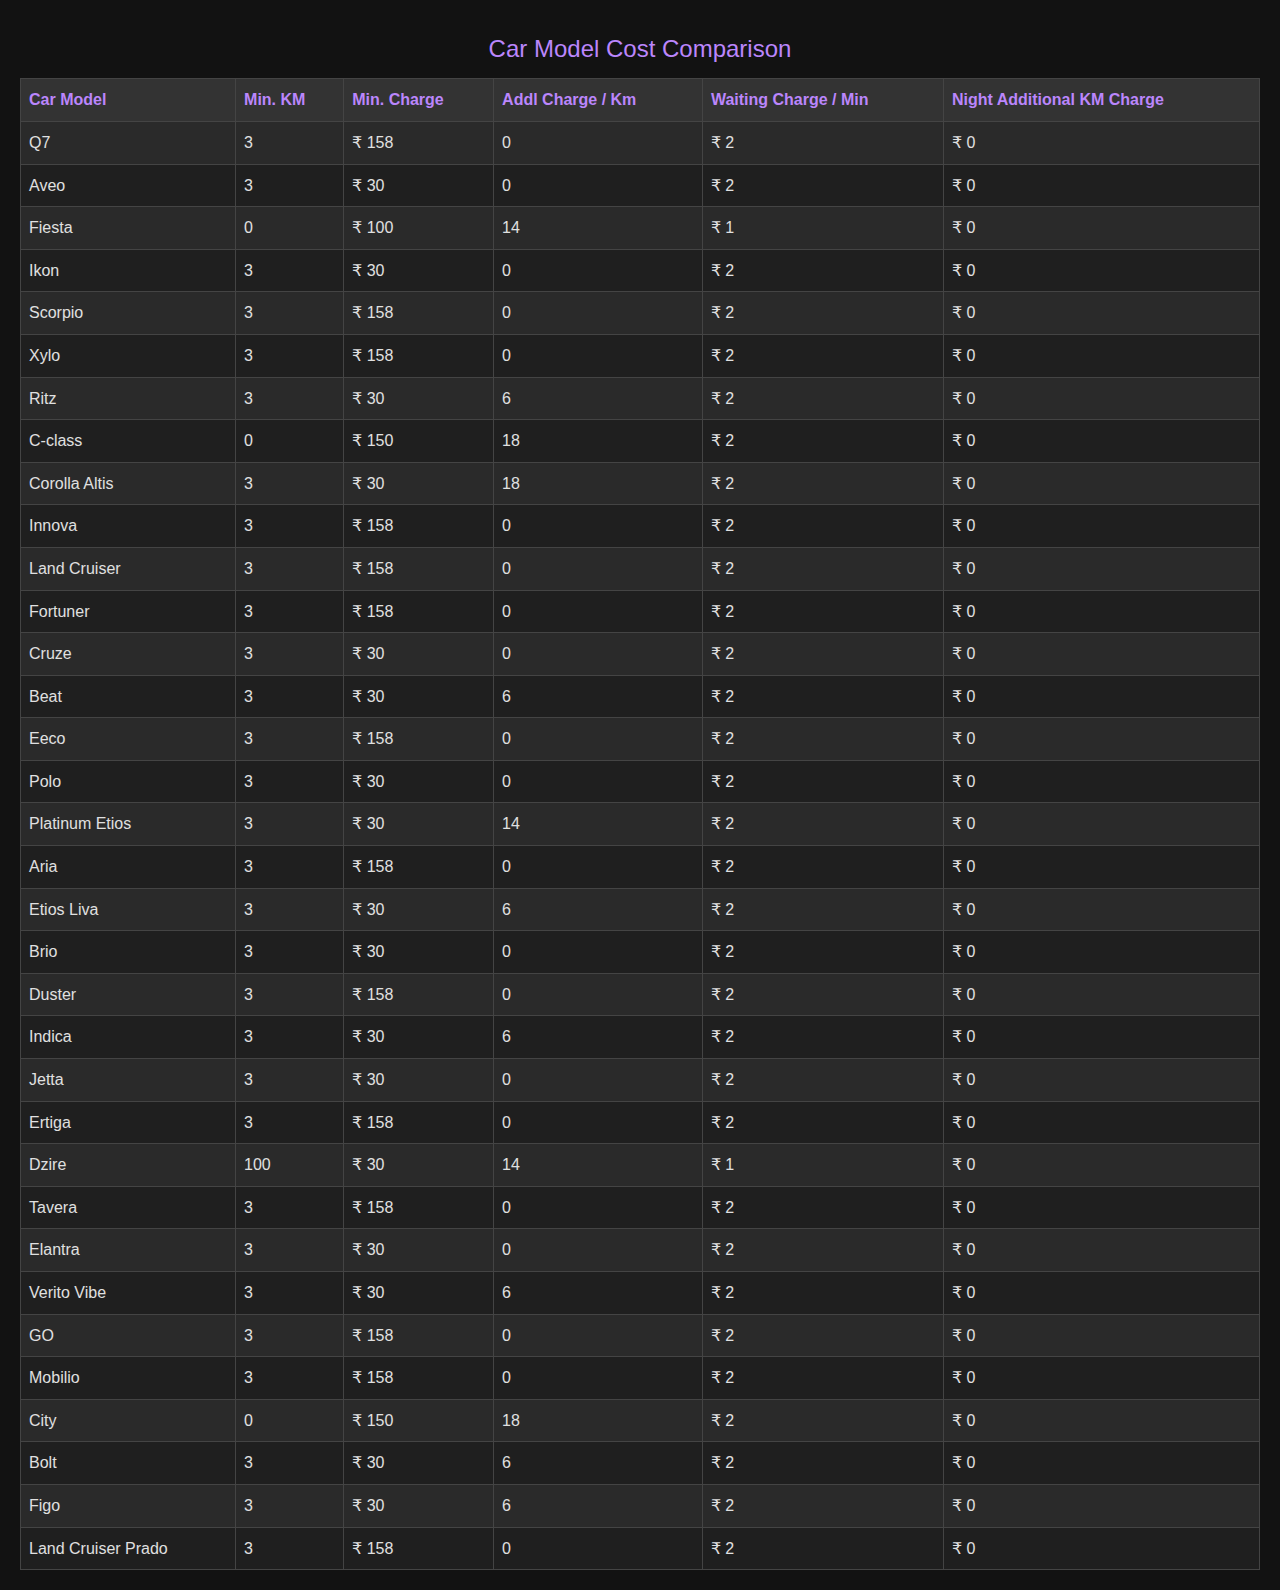
<file: Project/CostComparison.html>
<!DOCTYPE html>
<html lang="en">
<head>
    <meta charset="UTF-8">
    <meta name="viewport" content="width=device-width, initial-scale=1.0">
    <title>Car Model Cost Comparison</title>
    <style>
        body {
            font-family: Arial, sans-serif;
            background-color: #121212;
            color: #e0e0e0;
            margin: 20px;
            line-height: 1.6;
        }
        table {
            width: 100%;
            border-collapse: collapse;
            margin-top: 20px;
        }
        th, td {
            padding: 10px;
            text-align: left;
            border-bottom: 1px solid #444;
        }
        th {
            background-color: #333;
            color: #bb86fc;
        }
        caption {
            font-size: 1.5em;
            margin: 10px 0;
            color: #bb86fc;
        }
        .car-model-table th, .car-model-table td {
            border: 1px solid #444;
            padding: 8px;
            text-align: left;
        }
        .car-model-table th {
            background-color: #333;
            color: #bb86fc;
        }
        .car-model-table tr:nth-child(even) {
            background-color: #1f1f1f;
        }
        .car-model-table tr:nth-child(odd) {
            background-color: #2a2a2a;
        }
        .car-model-table tr:hover {
            background-color: #373737;
        }
    </style>
</head>
<body>

    <table class="car-model-table">
        <caption>Car Model Cost Comparison</caption>
        <thead>
            <tr>
                <th>Car Model</th>
                <th>Min. KM</th>
                <th>Min. Charge</th>
                <th>Addl Charge / Km</th>
                <th>Waiting Charge / Min</th>
                <th>Night Additional KM Charge</th>
            </tr>
        </thead>
        <tbody>
            <tr>
                <td>Q7</td>
                <td>3</td>
                <td>₹ 158</td>
                <td>0</td>
                <td>₹ 2</td>
                <td>₹ 0</td>
            </tr>
            <tr>
                <td>Aveo</td>
                <td>3</td>
                <td>₹ 30</td>
                <td>0</td>
                <td>₹ 2</td>
                <td>₹ 0</td>
            </tr>
            <tr>
                <td>Fiesta</td>
                <td>0</td>
                <td>₹ 100</td>
                <td>14</td>
                <td>₹ 1</td>
                <td>₹ 0</td>
            </tr>
            <tr>
                <td>Ikon</td>
                <td>3</td>
                <td>₹ 30</td>
                <td>0</td>
                <td>₹ 2</td>
                <td>₹ 0</td>
            </tr>
            <tr>
                <td>Scorpio</td>
                <td>3</td>
                <td>₹ 158</td>
                <td>0</td>
                <td>₹ 2</td>
                <td>₹ 0</td>
            </tr>
            <tr>
                <td>Xylo</td>
                <td>3</td>
                <td>₹ 158</td>
                <td>0</td>
                <td>₹ 2</td>
                <td>₹ 0</td>
            </tr>
            <tr>
                <td>Ritz</td>
                <td>3</td>
                <td>₹ 30</td>
                <td>6</td>
                <td>₹ 2</td>
                <td>₹ 0</td>
            </tr>
            <tr>
                <td>C-class</td>
                <td>0</td>
                <td>₹ 150</td>
                <td>18</td>
                <td>₹ 2</td>
                <td>₹ 0</td>
            </tr>
            <tr>
                <td>Corolla Altis</td>
                <td>3</td>
                <td>₹ 30</td>
                <td>18</td>
                <td>₹ 2</td>
                <td>₹ 0</td>
            </tr>
            <tr>
                <td>Innova</td>
                <td>3</td>
                <td>₹ 158</td>
                <td>0</td>
                <td>₹ 2</td>
                <td>₹ 0</td>
            </tr>
            <tr>
                <td>Land Cruiser</td>
                <td>3</td>
                <td>₹ 158</td>
                <td>0</td>
                <td>₹ 2</td>
                <td>₹ 0</td>
            </tr>
            <tr>
                <td>Fortuner</td>
                <td>3</td>
                <td>₹ 158</td>
                <td>0</td>
                <td>₹ 2</td>
                <td>₹ 0</td>
            </tr>
            <tr>
                <td>Cruze</td>
                <td>3</td>
                <td>₹ 30</td>
                <td>0</td>
                <td>₹ 2</td>
                <td>₹ 0</td>
            </tr>
            <tr>
                <td>Beat</td>
                <td>3</td>
                <td>₹ 30</td>
                <td>6</td>
                <td>₹ 2</td>
                <td>₹ 0</td>
            </tr>
            <tr>
                <td>Eeco</td>
                <td>3</td>
                <td>₹ 158</td>
                <td>0</td>
                <td>₹ 2</td>
                <td>₹ 0</td>
            </tr>
            <tr>
                <td>Polo</td>
                <td>3</td>
                <td>₹ 30</td>
                <td>0</td>
                <td>₹ 2</td>
                <td>₹ 0</td>
            </tr>
            <tr>
                <td>Platinum Etios</td>
                <td>3</td>
                <td>₹ 30</td>
                <td>14</td>
                <td>₹ 2</td>
                <td>₹ 0</td>
            </tr>
            <tr>
                <td>Aria</td>
                <td>3</td>
                <td>₹ 158</td>
                <td>0</td>
                <td>₹ 2</td>
                <td>₹ 0</td>
            </tr>
            <tr>
                <td>Etios Liva</td>
                <td>3</td>
                <td>₹ 30</td>
                <td>6</td>
                <td>₹ 2</td>
                <td>₹ 0</td>
            </tr>
            <tr>
                <td>Brio</td>
                <td>3</td>
                <td>₹ 30</td>
                <td>0</td>
                <td>₹ 2</td>
                <td>₹ 0</td>
            </tr>
            <tr>
                <td>Duster</td>
                <td>3</td>
                <td>₹ 158</td>
                <td>0</td>
                <td>₹ 2</td>
                <td>₹ 0</td>
            </tr>
            <tr>
                <td>Indica</td>
                <td>3</td>
                <td>₹ 30</td>
                <td>6</td>
                <td>₹ 2</td>
                <td>₹ 0</td>
            </tr>
            <tr>
                <td>Jetta</td>
                <td>3</td>
                <td>₹ 30</td>
                <td>0</td>
                <td>₹ 2</td>
                <td>₹ 0</td>
            </tr>
            <tr>
                <td>Ertiga</td>
                <td>3</td>
                <td>₹ 158</td>
                <td>0</td>
                <td>₹ 2</td>
                <td>₹ 0</td>
            </tr>
            <tr>
                <td>Dzire</td>
                <td>100</td>
                <td>₹ 30</td>
                <td>14</td>
                <td>₹ 1</td>
                <td>₹ 0</td>
            </tr>
            <tr>
                <td>Tavera</td>
                <td>3</td>
                <td>₹ 158</td>
                <td>0</td>
                <td>₹ 2</td>
                <td>₹ 0</td>
            </tr>
            <tr>
                <td>Elantra</td>
                <td>3</td>
                <td>₹ 30</td>
                <td>0</td>
                <td>₹ 2</td>
                <td>₹ 0</td>
            </tr>
            <tr>
                <td>Verito Vibe</td>
                <td>3</td>
                <td>₹ 30</td>
                <td>6</td>
                <td>₹ 2</td>
                <td>₹ 0</td>
            </tr>
            <tr>
                <td>GO</td>
                <td>3</td>
                <td>₹ 158</td>
                <td>0</td>
                <td>₹ 2</td>
                <td>₹ 0</td>
            </tr>
            <tr>
                <td>Mobilio</td>
                <td>3</td>
                <td>₹ 158</td>
                <td>0</td>
                <td>₹ 2</td>
                <td>₹ 0</td>
            </tr>
            <tr>
                <td>City</td>
                <td>0</td>
                <td>₹ 150</td>
                <td>18</td>
                <td>₹ 2</td>
                <td>₹ 0</td>
            </tr>
            <tr>
                <td>Bolt</td>
                <td>3</td>
                <td>₹ 30</td>
                <td>6</td>
                <td>₹ 2</td>
                <td>₹ 0</td>
            </tr>
            <tr>
                <td>Figo</td>
                <td>3</td>
                <td>₹ 30</td>
                <td>6</td>
                <td>₹ 2</td>
                <td>₹ 0</td>
            </tr>
            <tr>
                <td>Land Cruiser Prado</td>
                <td>3</td>
                <td>₹ 158</td>
                <td>0</td>
                <td>₹ 2</td>
                <td>₹ 0</td>
            </tr>
        </tbody>
    </table>

</body>
</html>
</file>
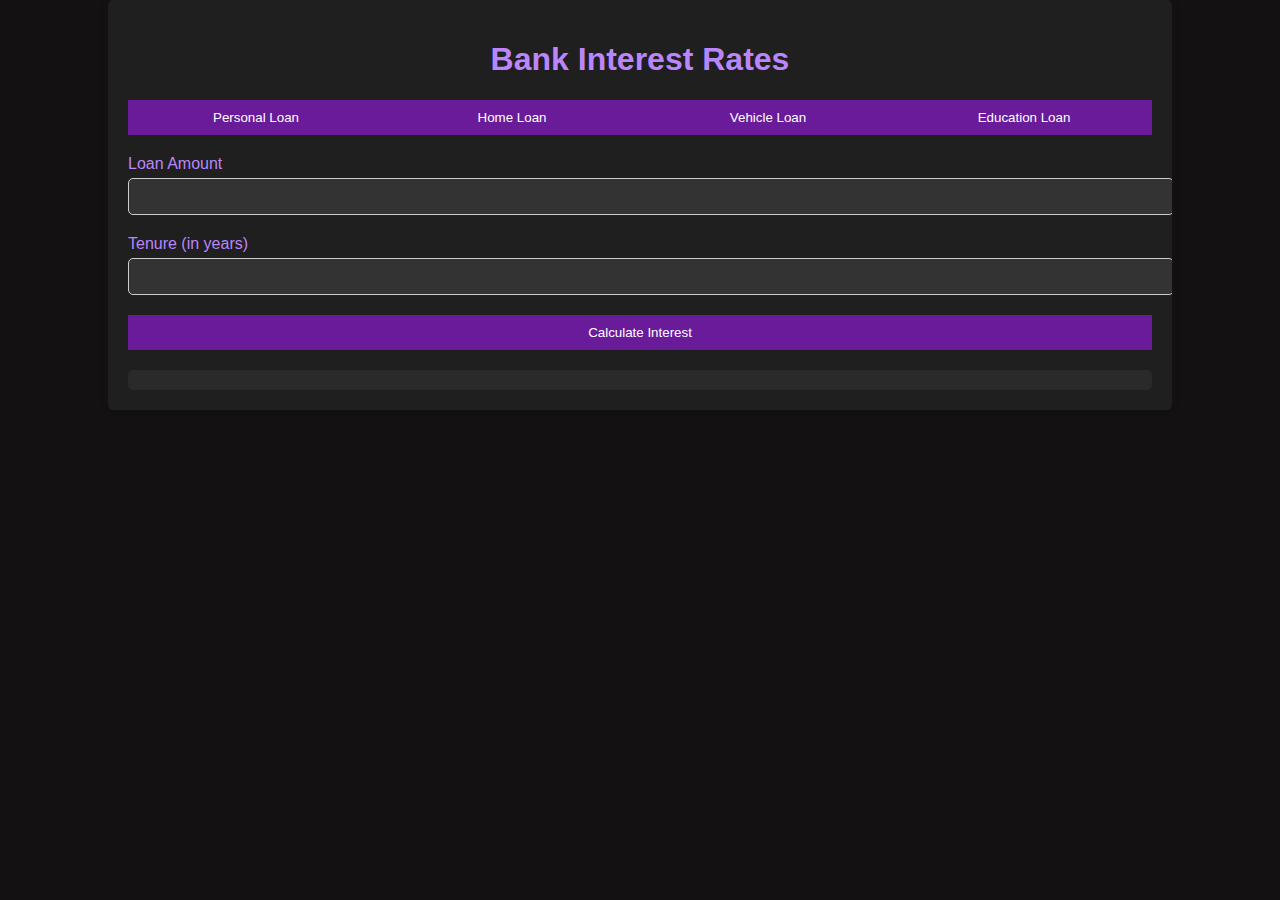
<file: Project/details.html>
<!DOCTYPE html>
<html lang="en">
<head>
    <meta charset="UTF-8">
    <meta name="viewport" content="width=device-width, initial-scale=1.0">
    <title>Bank Interest Rates</title>
    <style>
        body {
        font-family: Arial, sans-serif;
        background-color: #131111;
        margin: 0;
        padding: 0;
        color: #e0e0e0;
    }
    
    .container {
        width: 80%;
        margin: auto;
        overflow: hidden;
        padding: 20px;
        background: #1f1f1f;
        border-radius: 5px;
        box-shadow: 0 0 10px rgba(0, 0, 0, 0.1);
    }
    
    h1 {
        text-align: center;
        color: #bb86fc;
    }
    
    .loan-type-selector {
        display: flex;
        justify-content: space-around;
        margin-bottom: 20px;
    }
    
    .loan-type-selector button {
        padding: 10px 20px;
        border: none;
        background-color: #6a1b9a;
        color: #fff;
        cursor: pointer;
        transition: background-color 0.3s ease;
    }
    
    .loan-type-selector button:hover {
        background-color: #8e24aa;
    }
    
    .form-group {
        margin-bottom: 20px;
    }
    
    label {
        display: block;
        margin-bottom: 5px;
        color: #bb86fc;
    }
    
    input[type="number"] {
        width: 100%;
        padding: 10px;
        border: 1px solid #ccc;
        border-radius: 5px;
        background-color: #333;
        color: #e0e0e0;
    }
    
    button {
        display: block;
        width: 100%;
        padding: 10px;
        border: none;
        background-color: #6a1b9a;
        color: #fff;
        cursor: pointer;
        transition: background-color 0.3s ease;
    }
    
    button:hover {
        background-color: #8e24aa;
    }
    
    #result {
        margin-top: 20px;
        background-color: #2a2a2a;
        padding: 10px;
        border-radius: 5px;
    }
 </style>
</head>
<body>
    <div class="container">
        <h1>Bank Interest Rates</h1>
        <div class="loan-type-selector">
            <button id="personalLoanBtn" onclick="selectLoanType('personal')">Personal Loan</button>
            <button id="homeLoanBtn" onclick="selectLoanType('home')">Home Loan</button>
            <button id="vehicleLoanBtn" onclick="selectLoanType('vehicle')">Vehicle Loan</button>
            <button id="educationLoanBtn" onclick="selectLoanType('education')">Education Loan</button>
        </div>
        <div class="form-group">
            <label for="loanAmount">Loan Amount</label>
            <input type="number" id="loanAmount">
        </div>
        <div class="form-group">
            <label for="tenure">Tenure (in years)</label>
            <input type="number" id="tenure">
        </div>
        <button onclick="calculateInterest()">Calculate Interest</button>
        <div id="result"></div>
    </div>

    <script>
        let personalLoanBanks = [
    { name: 'AXIS BANK', interestRate: 10.5 },
    { name: 'HDFC BANK', interestRate: 10.25 },
    { name: 'STATE BANK OF INDIA', interestRate: 11.75 },
    { name: 'CANARA BANK', interestRate: 10.6 },
    { name: 'BANK OF INDIA', interestRate: 10.4 },
    { name: 'KOTAK MAHINDRA BANK', interestRate: 16.99},
    { name: 'TAMILNADU MERCANTILE BANK', interestRate: 14.05 },
];

let homeLoanBanks = [
    { name: 'AXIS BANK', interestRate: 5.5 },
    { name: 'HDFC BANK', interestRate: 5.25 },
    { name: 'STATE BANK OF INDIA', interestRate: 5.75 },
    { name: 'CANARA BANK', interestRate: 5.6 },
    { name: 'BANK OF INDIA', interestRate: 5.4 },
    { name: 'KOTAK MAHINDRA BANK', interestRate: 8.70 },
    { name: 'TAMILNADU MERCANTILE BANK', interestRate: 9.45 },
    
];

let vehicleLoanBanks = [
    { name: 'AXIS BANK', interestRate: 7.5 },
    { name: 'HDFC BANK', interestRate: 7.25 },
    { name: 'STATE BANK OF INDIA', interestRate: 7.75 },
    { name: 'CANARA BANK', interestRate: 7.6 },
    { name: 'BANK OF INDIA', interestRate: 7.4 },
    { name: 'KOTAK MAHINDRA BANK', interestRate: 8.2 },
    { name: 'TAMILNADU MERCANTILE BANK', interestRate: 9.70 },
];

let educationLoanBanks = [
    { name: 'AXIS BANK', interestRate: 6.5 },
    { name: 'HDFC BANK', interestRate: 6.25 },
    { name: 'STATE BANK OF INDIA', interestRate: 6.75 },
    { name: 'CANARA BANK', interestRate: 6.6 },
    { name: 'BANK OF INDIA', interestRate: 6.4 },
    { name: 'KOTAK MAHINDRA BANK', interestRate: 11.50 },
    { name: 'TAMILNADU MERCANTILE BANK', interestRate: 11.75 },
];

let selectedLoanType = 'personal';

function selectLoanType(type) {
    selectedLoanType = type;
}

function calculateInterest() {
    let amount = parseFloat(document.getElementById('loanAmount').value);
    let tenure = parseInt(document.getElementById('tenure').value);
    let banks;
    let result = '';

    switch (selectedLoanType) {
        case 'personal':
            banks = personalLoanBanks;
            break;
        case 'home':
            banks = homeLoanBanks;
            break;
        case 'vehicle':
            banks = vehicleLoanBanks;
            break;
        case 'education':
            banks = educationLoanBanks;
            break;
    }

    banks.forEach(bank => {
        let interest = amount * tenure * bank.interestRate / 100;
        result += `<p>${bank.name} - ${bank.interestRate}%: Interest Amount: ${interest}</p>`;
    });

    document.getElementById('result').innerHTML = result;
}

    </script>
</body>
</html>
</file>
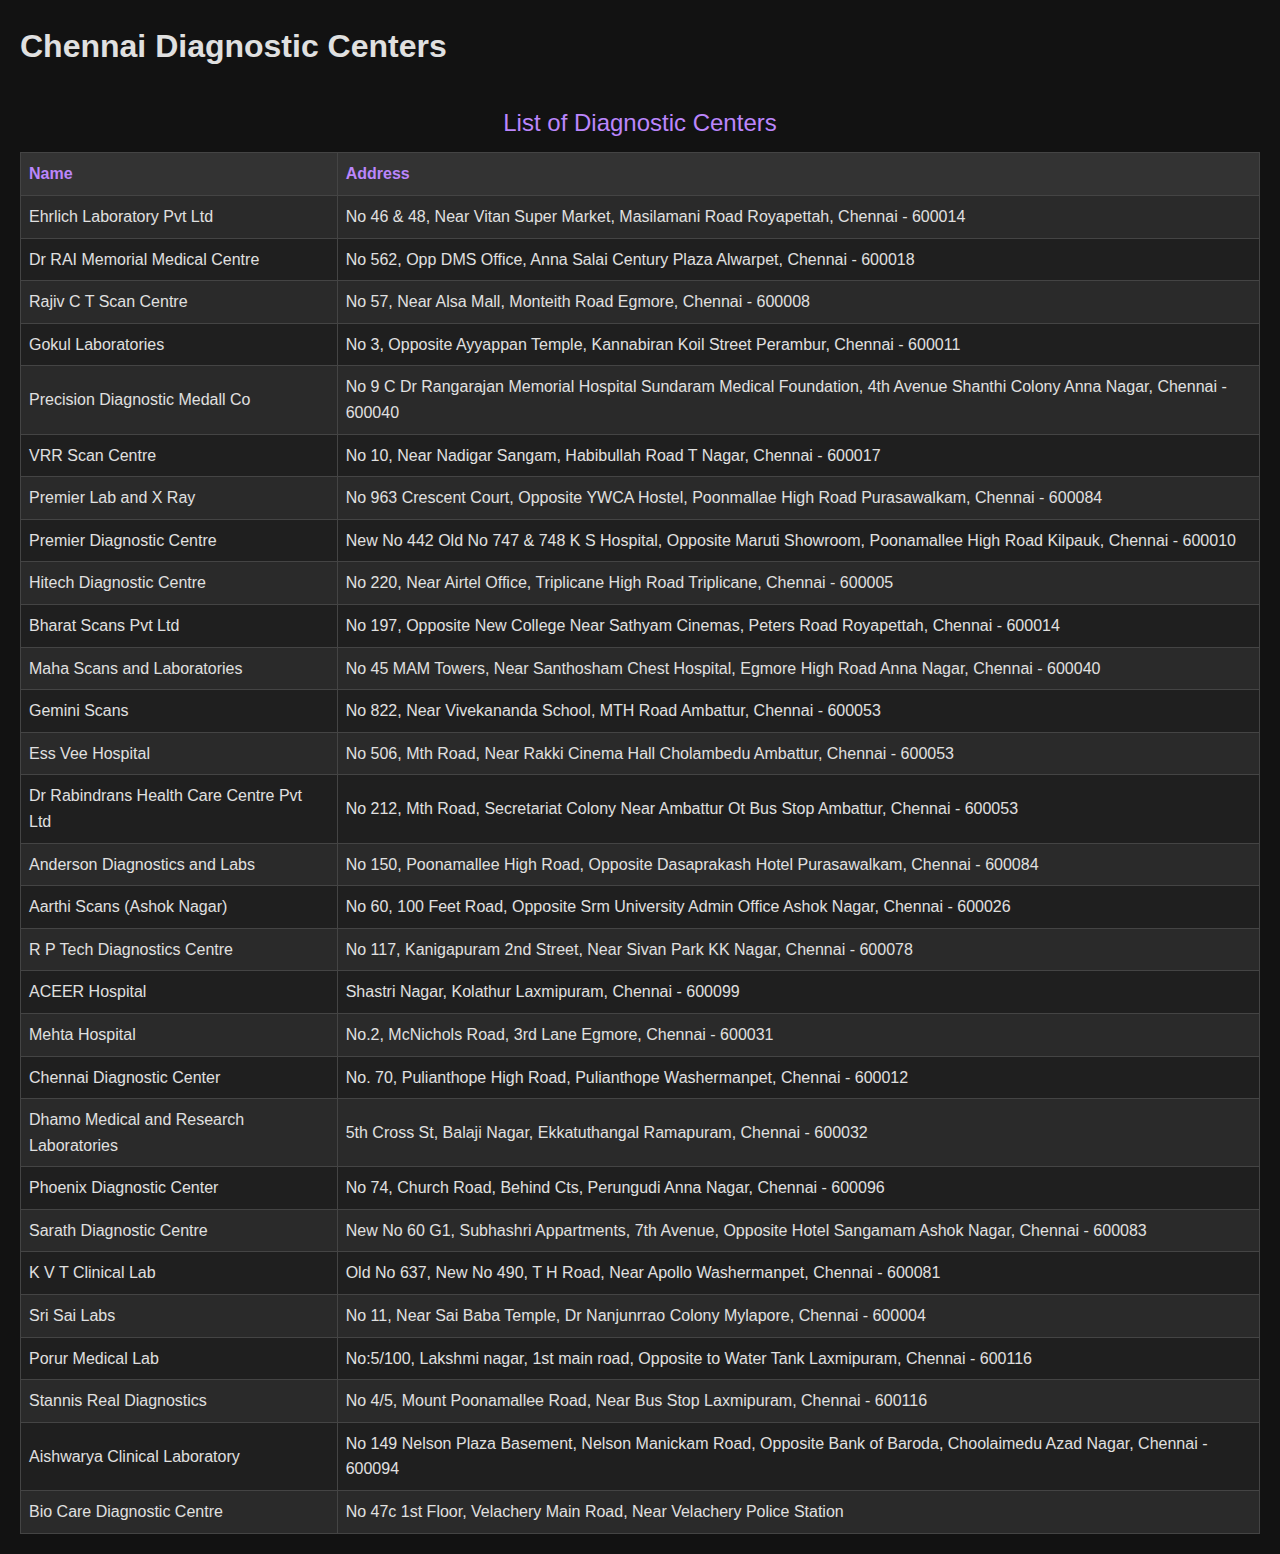
<file: Project/DiagnosticCenters.html>
<!DOCTYPE html>
<html lang="en">
<head>
    <meta charset="UTF-8">
    <meta name="viewport" content="width=device-width, initial-scale=1.0">
    <title>Chennai Diagnostic Centers</title>
    <style>
        body {
            font-family: Arial, sans-serif;
            background-color: #121212;
            color: #e0e0e0;
            margin: 20px;
            line-height: 1.6;
        }
        table {
            width: 100%;
            border-collapse: collapse;
            margin-top: 20px;
        }
        th, td {
            padding: 10px;
            text-align: left;
            border-bottom: 1px solid #444;
        }
        th {
            background-color: #333;
            color: #bb86fc;
        }
        caption {
            font-size: 1.5em;
            margin: 10px 0;
            color: #bb86fc;
        }
        .service-centers-table th, .service-centers-table td {
            border: 1px solid #444;
            padding: 8px;
            text-align: left;
        }
        .service-centers-table th {
            background-color: #333;
            color: #bb86fc;
        }
        .service-centers-table tr:nth-child(even) {
            background-color: #1f1f1f;
        }
        .service-centers-table tr:nth-child(odd) {
            background-color: #2a2a2a;
        }
        .service-centers-table tr:hover {
            background-color: #373737;
        }
    </style>
</head>
<body>

<h1>Chennai Diagnostic Centers</h1>

<table class="service-centers-table">
    <caption>List of Diagnostic Centers</caption>
    <thead>
        <tr>
            <th>Name</th>
            <th>Address</th>
        </tr>
    </thead>
    <tbody>
        <tr>
            <td>Ehrlich Laboratory Pvt Ltd</td>
            <td>No 46 & 48, Near Vitan Super Market, Masilamani Road Royapettah, Chennai - 600014</td>
        </tr>
        <tr>
            <td>Dr RAI Memorial Medical Centre</td>
            <td>No 562, Opp DMS Office, Anna Salai Century Plaza Alwarpet, Chennai - 600018</td>
        </tr>
        <tr>
            <td>Rajiv C T Scan Centre</td>
            <td>No 57, Near Alsa Mall, Monteith Road Egmore, Chennai - 600008</td>
        </tr>
        <tr>
            <td>Gokul Laboratories</td>
            <td>No 3, Opposite Ayyappan Temple, Kannabiran Koil Street Perambur, Chennai - 600011</td>
        </tr>
        <tr>
            <td>Precision Diagnostic Medall Co</td>
            <td>No 9 C Dr Rangarajan Memorial Hospital Sundaram Medical Foundation, 4th Avenue Shanthi Colony Anna Nagar, Chennai - 600040</td>
        </tr>
        <tr>
            <td>VRR Scan Centre</td>
            <td>No 10, Near Nadigar Sangam, Habibullah Road T Nagar, Chennai - 600017</td>
        </tr>
        <tr>
            <td>Premier Lab and X Ray</td>
            <td>No 963 Crescent Court, Opposite YWCA Hostel, Poonmallae High Road Purasawalkam, Chennai - 600084</td>
        </tr>
        <tr>
            <td>Premier Diagnostic Centre</td>
            <td>New No 442 Old No 747 & 748 K S Hospital, Opposite Maruti Showroom, Poonamallee High Road Kilpauk, Chennai - 600010</td>
        </tr>
        <tr>
            <td>Hitech Diagnostic Centre</td>
            <td>No 220, Near Airtel Office, Triplicane High Road Triplicane, Chennai - 600005</td>
        </tr>
        <tr>
            <td>Bharat Scans Pvt Ltd</td>
            <td>No 197, Opposite New College Near Sathyam Cinemas, Peters Road Royapettah, Chennai - 600014</td>
        </tr>
        <tr>
            <td>Maha Scans and Laboratories</td>
            <td>No 45 MAM Towers, Near Santhosham Chest Hospital, Egmore High Road Anna Nagar, Chennai - 600040</td>
        </tr>
        <tr>
            <td>Gemini Scans</td>
            <td>No 822, Near Vivekananda School, MTH Road Ambattur, Chennai - 600053</td>
        </tr>
        <tr>
            <td>Ess Vee Hospital</td>
            <td>No 506, Mth Road, Near Rakki Cinema Hall Cholambedu Ambattur, Chennai - 600053</td>
        </tr>
        <tr>
            <td>Dr Rabindrans Health Care Centre Pvt Ltd</td>
            <td>No 212, Mth Road, Secretariat Colony Near Ambattur Ot Bus Stop Ambattur, Chennai - 600053</td>
        </tr>
        <tr>
            <td>Anderson Diagnostics and Labs</td>
            <td>No 150, Poonamallee High Road, Opposite Dasaprakash Hotel Purasawalkam, Chennai - 600084</td>
        </tr>
        <tr>
            <td>Aarthi Scans (Ashok Nagar)</td>
            <td>No 60, 100 Feet Road, Opposite Srm University Admin Office Ashok Nagar, Chennai - 600026</td>
        </tr>
        <tr>
            <td>R P Tech Diagnostics Centre</td>
            <td>No 117, Kanigapuram 2nd Street, Near Sivan Park KK Nagar, Chennai - 600078</td>
        </tr>
        <tr>
            <td>ACEER Hospital</td>
            <td>Shastri Nagar, Kolathur Laxmipuram, Chennai - 600099</td>
        </tr>
        <tr>
            <td>Mehta Hospital</td>
            <td>No.2, McNichols Road, 3rd Lane Egmore, Chennai - 600031</td>
        </tr>
        <tr>
            <td>Chennai Diagnostic Center</td>
            <td>No. 70, Pulianthope High Road, Pulianthope Washermanpet, Chennai - 600012</td>
        </tr>
        <tr>
            <td>Dhamo Medical and Research Laboratories</td>
            <td>5th Cross St, Balaji Nagar, Ekkatuthangal Ramapuram, Chennai - 600032</td>
        </tr>
        <tr>
            <td>Phoenix Diagnostic Center</td>
            <td>No 74, Church Road, Behind Cts, Perungudi Anna Nagar, Chennai - 600096</td>
        </tr>
        <tr>
            <td>Sarath Diagnostic Centre</td>
            <td>New No 60 G1, Subhashri Appartments, 7th Avenue, Opposite Hotel Sangamam Ashok Nagar, Chennai - 600083</td>
        </tr>
        <tr>
            <td>K V T Clinical Lab</td>
            <td>Old No 637, New No 490, T H Road, Near Apollo Washermanpet, Chennai - 600081</td>
        </tr>
        <tr>
            <td>Sri Sai Labs</td>
            <td>No 11, Near Sai Baba Temple, Dr Nanjunrrao Colony Mylapore, Chennai - 600004</td>
        </tr>
        <tr>
            <td>Porur Medical Lab</td>
            <td>No:5/100, Lakshmi nagar, 1st main road, Opposite to Water Tank Laxmipuram, Chennai - 600116</td>
        </tr>
        <tr>
            <td>Stannis Real Diagnostics</td>
            <td>No 4/5, Mount Poonamallee Road, Near Bus Stop Laxmipuram, Chennai - 600116</td>
        </tr>
        <tr>
            <td>Aishwarya Clinical Laboratory</td>
            <td>No 149 Nelson Plaza Basement, Nelson Manickam Road, Opposite Bank of Baroda, Choolaimedu Azad Nagar, Chennai - 600094</td>
        </tr>
        <tr>
            <td>Bio Care Diagnostic Centre</td>
            <td>No 47c 1st Floor, Velachery Main Road, Near Velachery Police Station</td>
        </tr>
    </tbody>
</table>

</body>
</html>
</file>
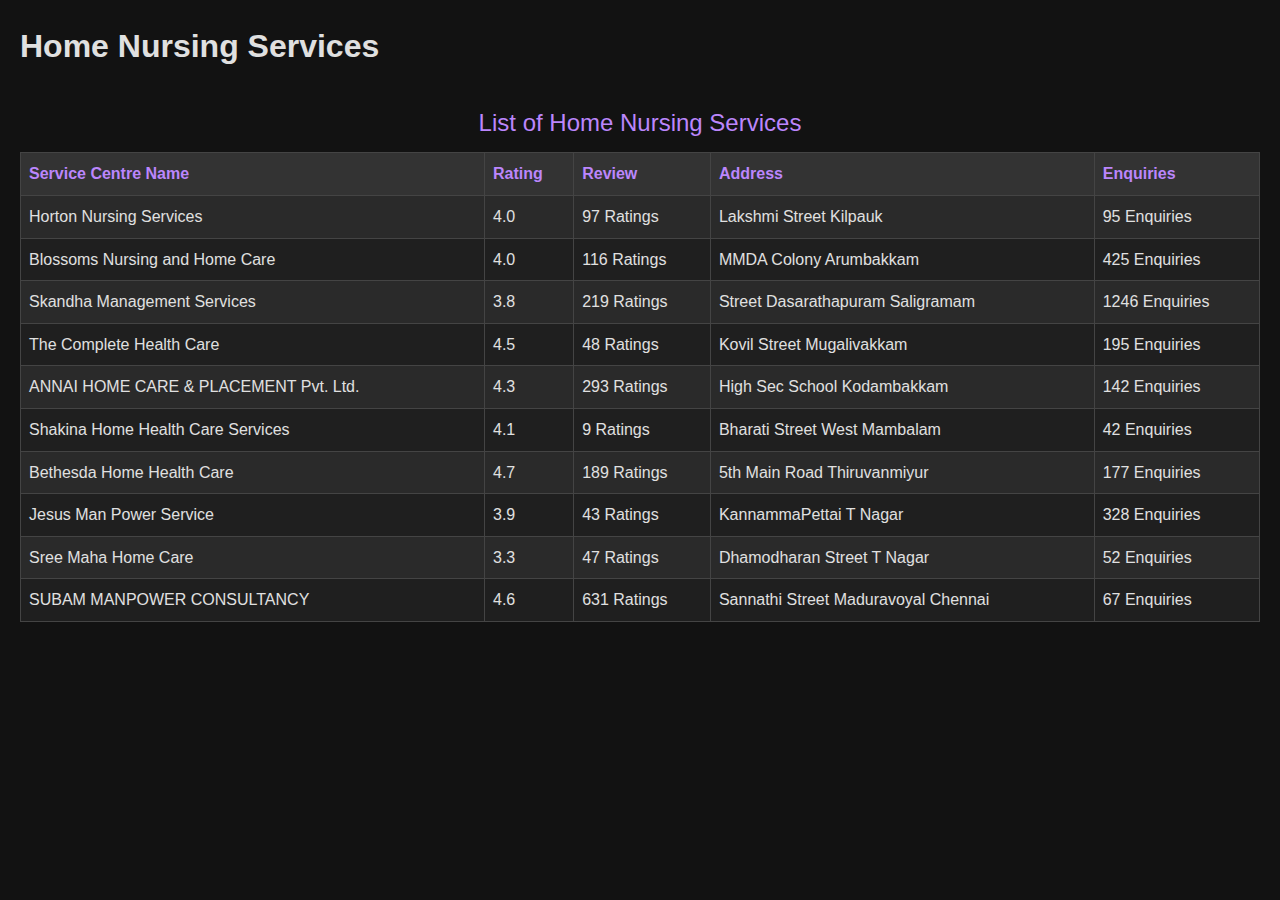
<file: Project/ElderandNurseCare.html>
<!DOCTYPE html>
<html lang="en">
<head>
    <meta charset="UTF-8">
    <meta name="viewport" content="width=device-width, initial-scale=1.0">
    <title>Home Nursing Services</title>
    <style>
        body {
            font-family: Arial, sans-serif;
            background-color: #121212;
            color: #e0e0e0;
            margin: 20px;
            line-height: 1.6;
        }
        table {
            width: 100%;
            border-collapse: collapse;
            margin-top: 20px;
        }
        th, td {
            padding: 10px;
            text-align: left;
            border-bottom: 1px solid #444;
        }
        th {
            background-color: #333;
            color: #bb86fc;
        }
        caption {
            font-size: 1.5em;
            margin: 10px 0;
            color: #bb86fc;
        }
        .service-centers-table th, .service-centers-table td {
            border: 1px solid #444;
            padding: 8px;
            text-align: left;
        }
        .service-centers-table th {
            background-color: #333;
            color: #bb86fc;
        }
        .service-centers-table tr:nth-child(even) {
            background-color: #1f1f1f;
        }
        .service-centers-table tr:nth-child(odd) {
            background-color: #2a2a2a;
        }
        .service-centers-table tr:hover {
            background-color: #373737;
        }
    </style>
</head>
<body>

<h1>Home Nursing Services</h1>

<table class="service-centers-table">
    <caption>List of Home Nursing Services</caption>
    <thead>
        <tr>
            <th>Service Centre Name</th>
            <th>Rating</th>
            <th>Review</th>
            <th>Address</th>
            <th>Enquiries</th>
        </tr>
    </thead>
    <tbody>
        <tr>
            <td>Horton Nursing Services</td>
            <td>4.0</td>
            <td>97 Ratings</td>
            <td>Lakshmi Street Kilpauk</td>
            <td>95 Enquiries</td>
        </tr>
        <tr>
            <td>Blossoms Nursing and Home Care</td>
            <td>4.0</td>
            <td>116 Ratings</td>
            <td>MMDA Colony Arumbakkam</td>
            <td>425 Enquiries</td>
        </tr>
        <tr>
            <td>Skandha Management Services</td>
            <td>3.8</td>
            <td>219 Ratings</td>
            <td>Street Dasarathapuram Saligramam</td>
            <td>1246 Enquiries</td>
        </tr>
        <tr>
            <td>The Complete Health Care</td>
            <td>4.5</td>
            <td>48 Ratings</td>
            <td>Kovil Street Mugalivakkam</td>
            <td>195 Enquiries</td>
        </tr>
        <tr>
            <td>ANNAI HOME CARE & PLACEMENT Pvt. Ltd.</td>
            <td>4.3</td>
            <td>293 Ratings</td>
            <td>High Sec School Kodambakkam</td>
            <td>142 Enquiries</td>
        </tr>
        <tr>
            <td>Shakina Home Health Care Services</td>
            <td>4.1</td>
            <td>9 Ratings</td>
            <td>Bharati Street West Mambalam</td>
            <td>42 Enquiries</td>
        </tr>
        <tr>
            <td>Bethesda Home Health Care</td>
            <td>4.7</td>
            <td>189 Ratings</td>
            <td>5th Main Road Thiruvanmiyur</td>
            <td>177 Enquiries</td>
        </tr>
        <tr>
            <td>Jesus Man Power Service</td>
            <td>3.9</td>
            <td>43 Ratings</td>
            <td>KannammaPettai T Nagar</td>
            <td>328 Enquiries</td>
        </tr>
        <tr>
            <td>Sree Maha Home Care</td>
            <td>3.3</td>
            <td>47 Ratings</td>
            <td>Dhamodharan Street T Nagar</td>
            <td>52 Enquiries</td>
        </tr>
        <tr>
            <td>SUBAM MANPOWER CONSULTANCY</td>
            <td>4.6</td>
            <td>631 Ratings</td>
            <td>Sannathi Street Maduravoyal Chennai</td>
            <td>67 Enquiries</td>
            
        </tr>
    </tbody>
</table>

</body>
</html>
</file>
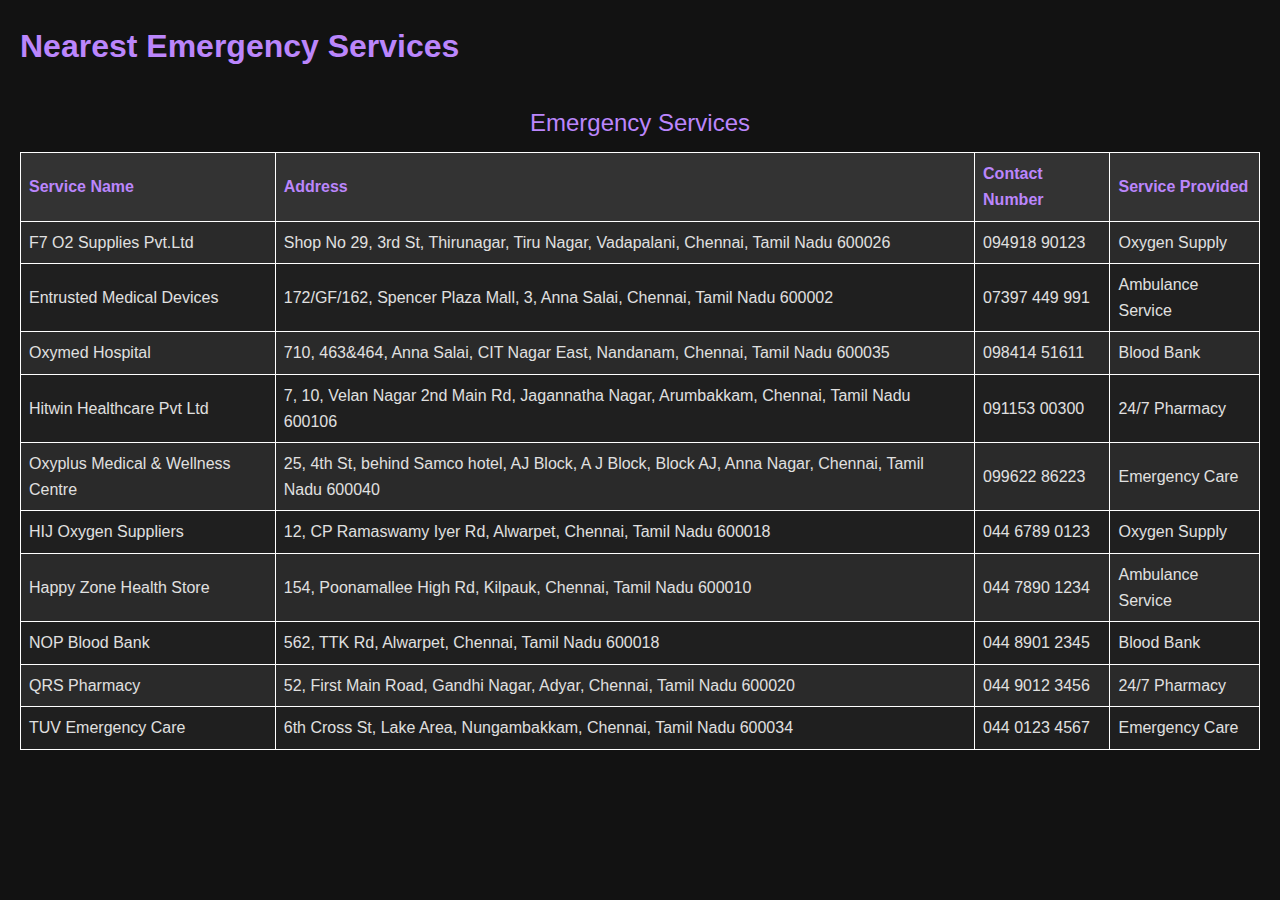
<file: Project/Emergency.html>
<!DOCTYPE html>
<html lang="en">
<head>
    <meta charset="UTF-8">
    <meta name="viewport" content="width=device-width, initial-scale=1.0">
    <title>Nearest Emergency Services</title>
    <style>
        body {
            font-family: Arial, sans-serif;
            margin: 20px;
            line-height: 1.6;
            background-color: #121212;
            color: #e0e0e0;
        }
        h1, h2, h3 {
            color: #bb86fc;
        }
        table {
            width: 100%;
            border-collapse: collapse;
            margin-top: 20px;
        }
        th, td {
            border: 1px solid #ffffff;
            padding: 8px;
            text-align: left;
        }
        th {
            background-color: #333;
            color: #bb86fc;
        }
        tr:nth-child(even) {
            background-color: #1f1f1f;
        }
        tr:nth-child(odd) {
            background-color: #2a2a2a;
        }
        tr:hover {
            background-color: #373737;
        }
        caption {
            color: #bb86fc;
            font-size: 1.5em;
            margin: 10px 0;
        }
    </style>
</head>
<body>
    <h1>Nearest Emergency Services</h1>
    <table>
        <caption>Emergency Services</caption>
        <thead>
            <tr>
                <th>Service Name</th>
                <th>Address</th>
                <th>Contact Number</th>
                <th>Service Provided</th>
            </tr>
        </thead>
        <tbody id="services-table">
            <!-- Data will be populated here by JavaScript -->
        </tbody>
    </table>
    <script>
        const emergencyServices = [
            {name: "F7 O2 Supplies Pvt.Ltd", address: "Shop No 29, 3rd St, Thirunagar, Tiru Nagar, Vadapalani, Chennai, Tamil Nadu 600026", phone: "094918 90123", service: "Oxygen Supply"},
            {name: "Entrusted Medical Devices", address: "172/GF/162, Spencer Plaza Mall, 3, Anna Salai, Chennai, Tamil Nadu 600002", phone: "07397 449 991", service: "Ambulance Service"},
            {name: "Oxymed Hospital", address: "710, 463&464, Anna Salai, CIT Nagar East, Nandanam, Chennai, Tamil Nadu 600035", phone: "098414 51611", service: "Blood Bank"},
            {name: "Hitwin Healthcare Pvt Ltd", address: "7, 10, Velan Nagar 2nd Main Rd, Jagannatha Nagar, Arumbakkam, Chennai, Tamil Nadu 600106", phone: "091153 00300", service: "24/7 Pharmacy"},
            {name: "Oxyplus Medical & Wellness Centre", address: "25, 4th St, behind Samco hotel, AJ Block, A J Block, Block AJ, Anna Nagar, Chennai, Tamil Nadu 600040", phone: "099622 86223", service: "Emergency Care"},
            {name: "HIJ Oxygen Suppliers", address: "12, CP Ramaswamy Iyer Rd, Alwarpet, Chennai, Tamil Nadu 600018", phone: "044 6789 0123", service: "Oxygen Supply"},
            {name: "Happy Zone Health Store ", address: "154, Poonamallee High Rd, Kilpauk, Chennai, Tamil Nadu 600010", phone: "044 7890 1234", service: "Ambulance Service"},
            {name: "NOP Blood Bank", address: "562, TTK Rd, Alwarpet, Chennai, Tamil Nadu 600018", phone: "044 8901 2345", service: "Blood Bank"},
            {name: "QRS Pharmacy", address: "52, First Main Road, Gandhi Nagar, Adyar, Chennai, Tamil Nadu 600020", phone: "044 9012 3456", service: "24/7 Pharmacy"},
            {name: "TUV Emergency Care", address: "6th Cross St, Lake Area, Nungambakkam, Chennai, Tamil Nadu 600034", phone: "044 0123 4567", service: "Emergency Care"}
        ];

        const servicesTable = document.getElementById('services-table');
        emergencyServices.forEach((service) => {
            const row = document.createElement('tr');
            row.innerHTML = `
                <td>${service.name}</td>
                <td>${service.address}</td>
                <td>${service.phone}</td>
                <td>${service.service}</td>
            `;
            servicesTable.appendChild(row);
        });
    </script>
</body>
</html>
</file>
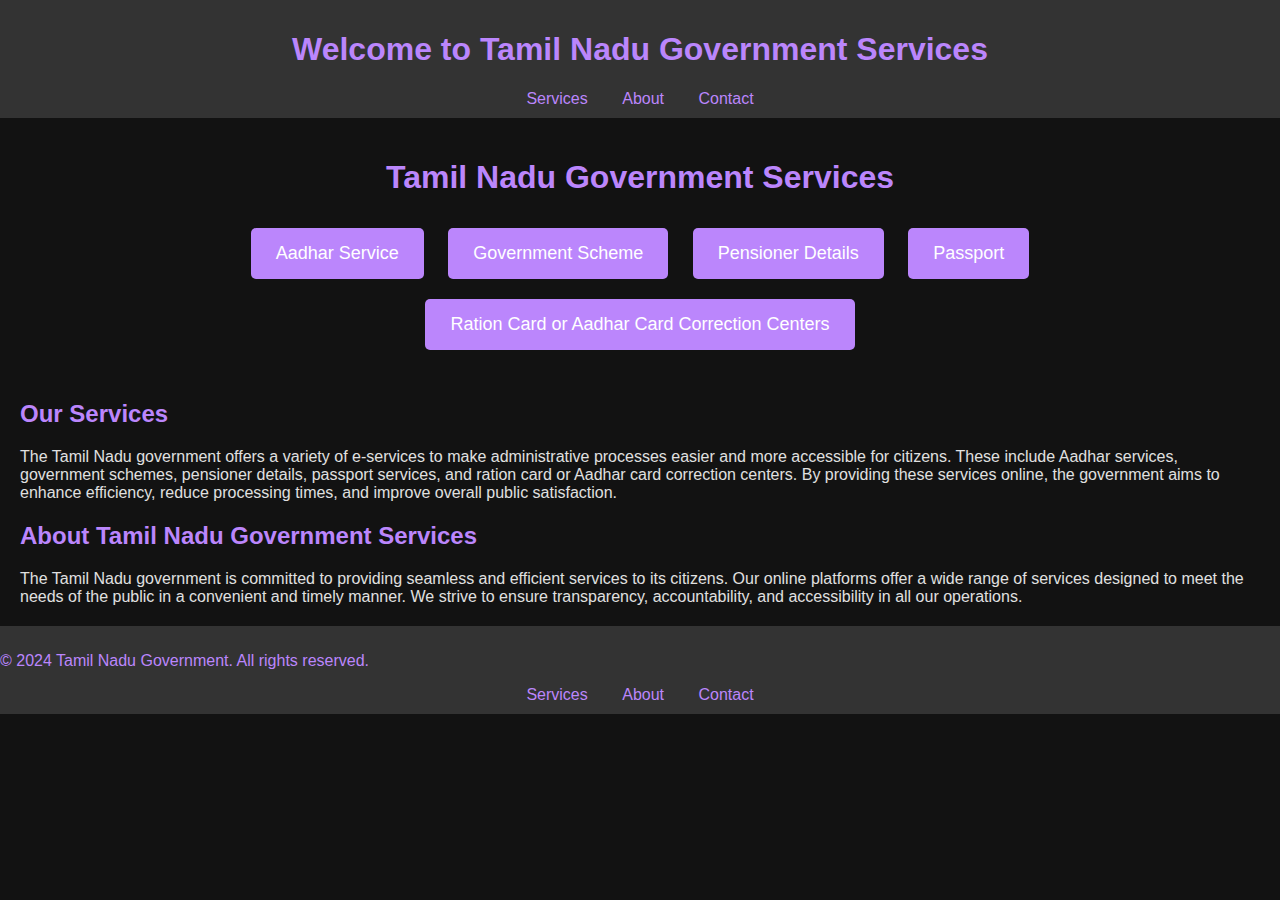
<file: Project/GovernmentHome.html>
<!DOCTYPE html>
<html lang="en">
<head>
    <meta charset="UTF-8">
    <meta name="viewport" content="width=device-width, initial-scale=1.0">
    <title>Tamil Nadu Government Services</title>
 <style>
    body {
    font-family: Arial, sans-serif;
    margin: 0;
    padding: 0;
    background-color: #121212;
    color: #e0e0e0;
}
.container {
    padding: 20px;
    text-align: center;
}
h1 {
    color: #bb86fc;
}
.buttons {
    margin-top: 20px;
}
.btn {
    display: inline-block;
    margin: 10px;
    padding: 15px 25px;
    font-size: 18px;
    color: #ffffff;
    background-color: #bb86fc;
    text-decoration: none;
    border-radius: 5px;
    transition: background-color 0.3s;
}
.btn:hover {
    background-color: #9b6cdc;
}
header, footer {
    background-color: #333;
    padding: 10px 0;
    text-align: center;
    color: #bb86fc;
}
header nav a, footer a {
    margin: 0 15px;
    color: #bb86fc;
    text-decoration: none;
}
header nav a:hover, footer a:hover {
    text-decoration: underline;
}
main {
    margin: 20px;
}
section {
    margin-bottom: 20px;
}
section h2 {
    color: #bb86fc;
}
p {
    text-align: left;
}

 </style>   

</head>
<body>
    <header>
        <h1>Welcome to Tamil Nadu Government Services</h1>
        <nav>
            <a href="#services">Services</a>
            <a href="#about">About</a>
            <a href="#contact">Contact</a>
        </nav>
    </header>

    <div class="container">
        <h1>Tamil Nadu Government Services</h1>
        <div class="buttons">
            <a href="AadharandLand.html" class="btn">Aadhar Service</a>
            <a href="GovernmnetScheme.html" class="btn">Government Scheme</a>
            <a href="pensiondetail.html" class="btn">Pensioner Details</a>
            <a href="passport.html" class="btn">Passport</a>
            <a href="ration.html" class="btn">Ration Card or Aadhar Card Correction Centers</a>
        </div>
    </div>

    <main>
        <section id="services">
            <h2>Our Services</h2>
            <p>The Tamil Nadu government offers a variety of e-services to make administrative processes easier and more accessible for citizens. These include Aadhar services, government schemes, pensioner details, passport services, and ration card or Aadhar card correction centers. By providing these services online, the government aims to enhance efficiency, reduce processing times, and improve overall public satisfaction.</p>
        </section>
        <section id="about">
            <h2>About Tamil Nadu Government Services</h2>
            <p>The Tamil Nadu government is committed to providing seamless and efficient services to its citizens. Our online platforms offer a wide range of services designed to meet the needs of the public in a convenient and timely manner. We strive to ensure transparency, accountability, and accessibility in all our operations.</p>
        </section>
    </main>

    <footer>
        <p>&copy; 2024 Tamil Nadu Government. All rights reserved.</p>
        <nav>
            <a href="#services">Services</a>
            <a href="#about">About</a>
            <a href="#contact">Contact</a>
        </nav>
    </footer>
</body>
</html>
</file>
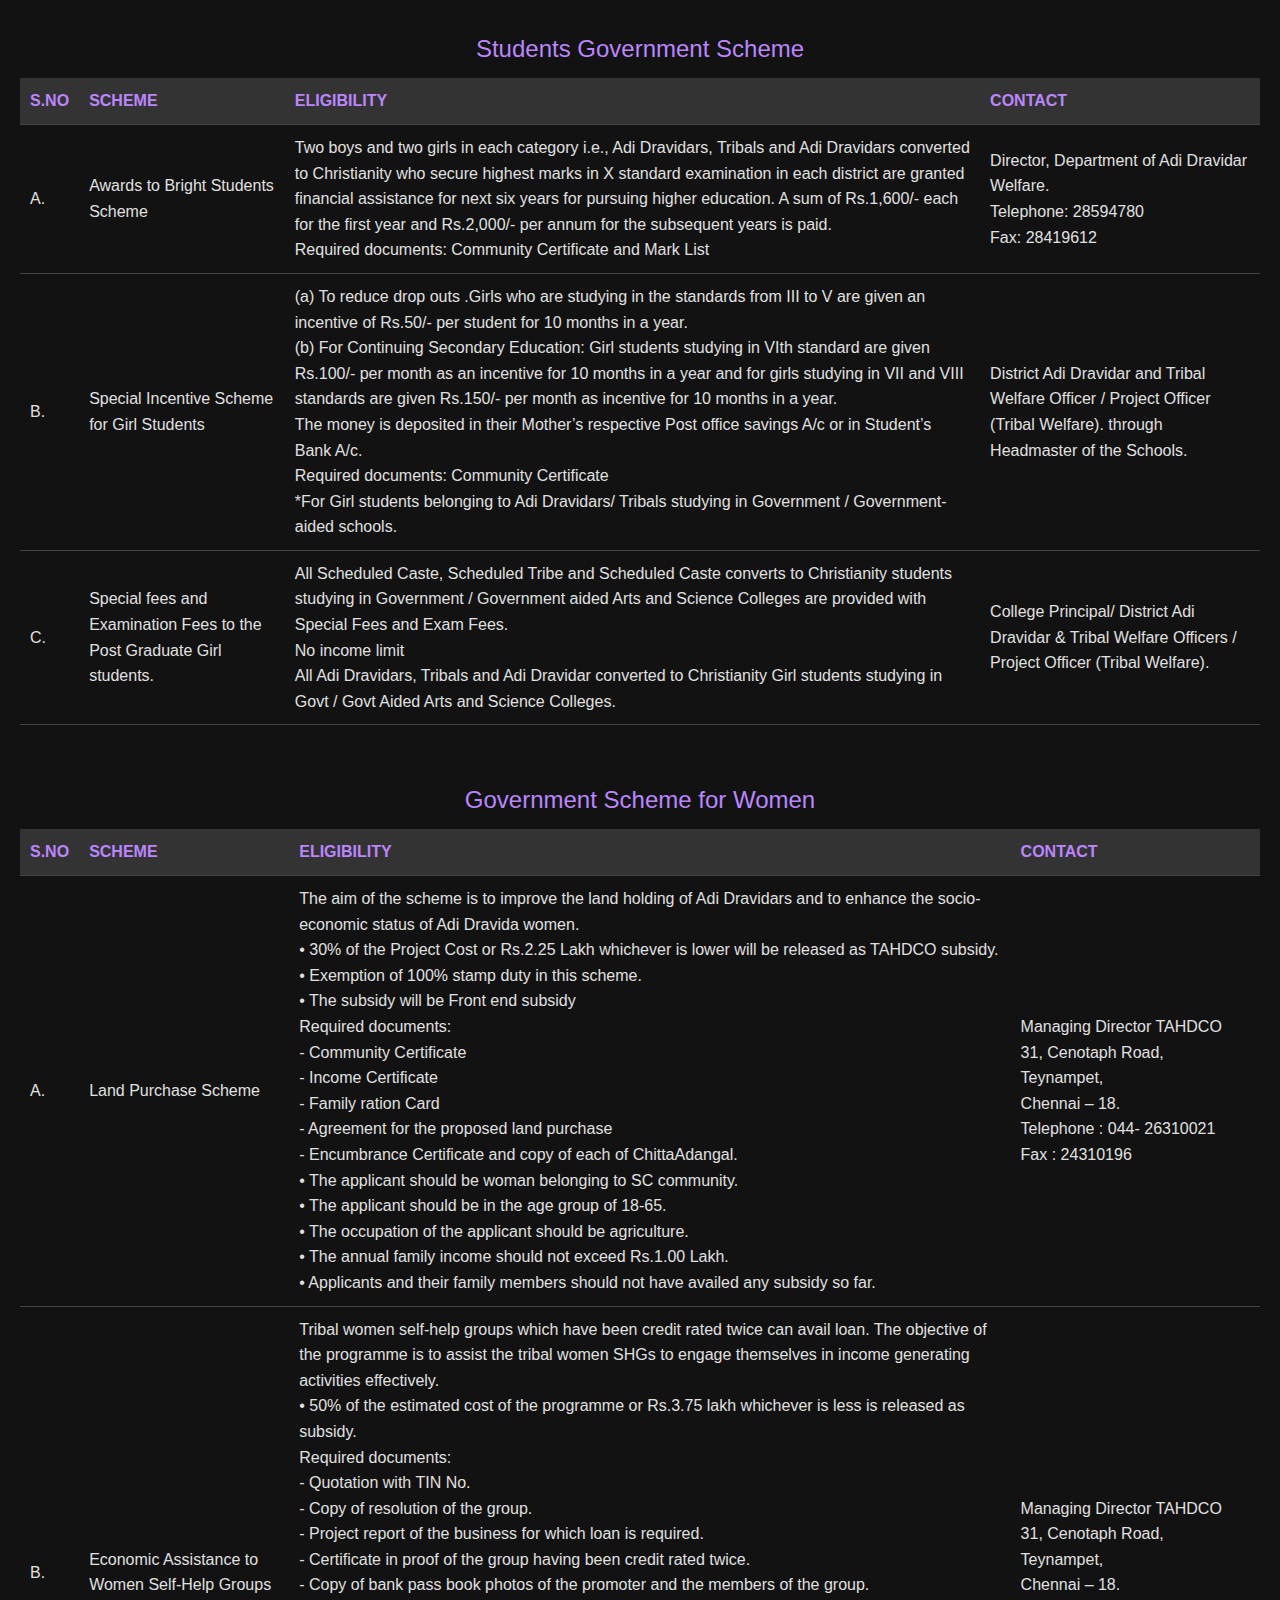
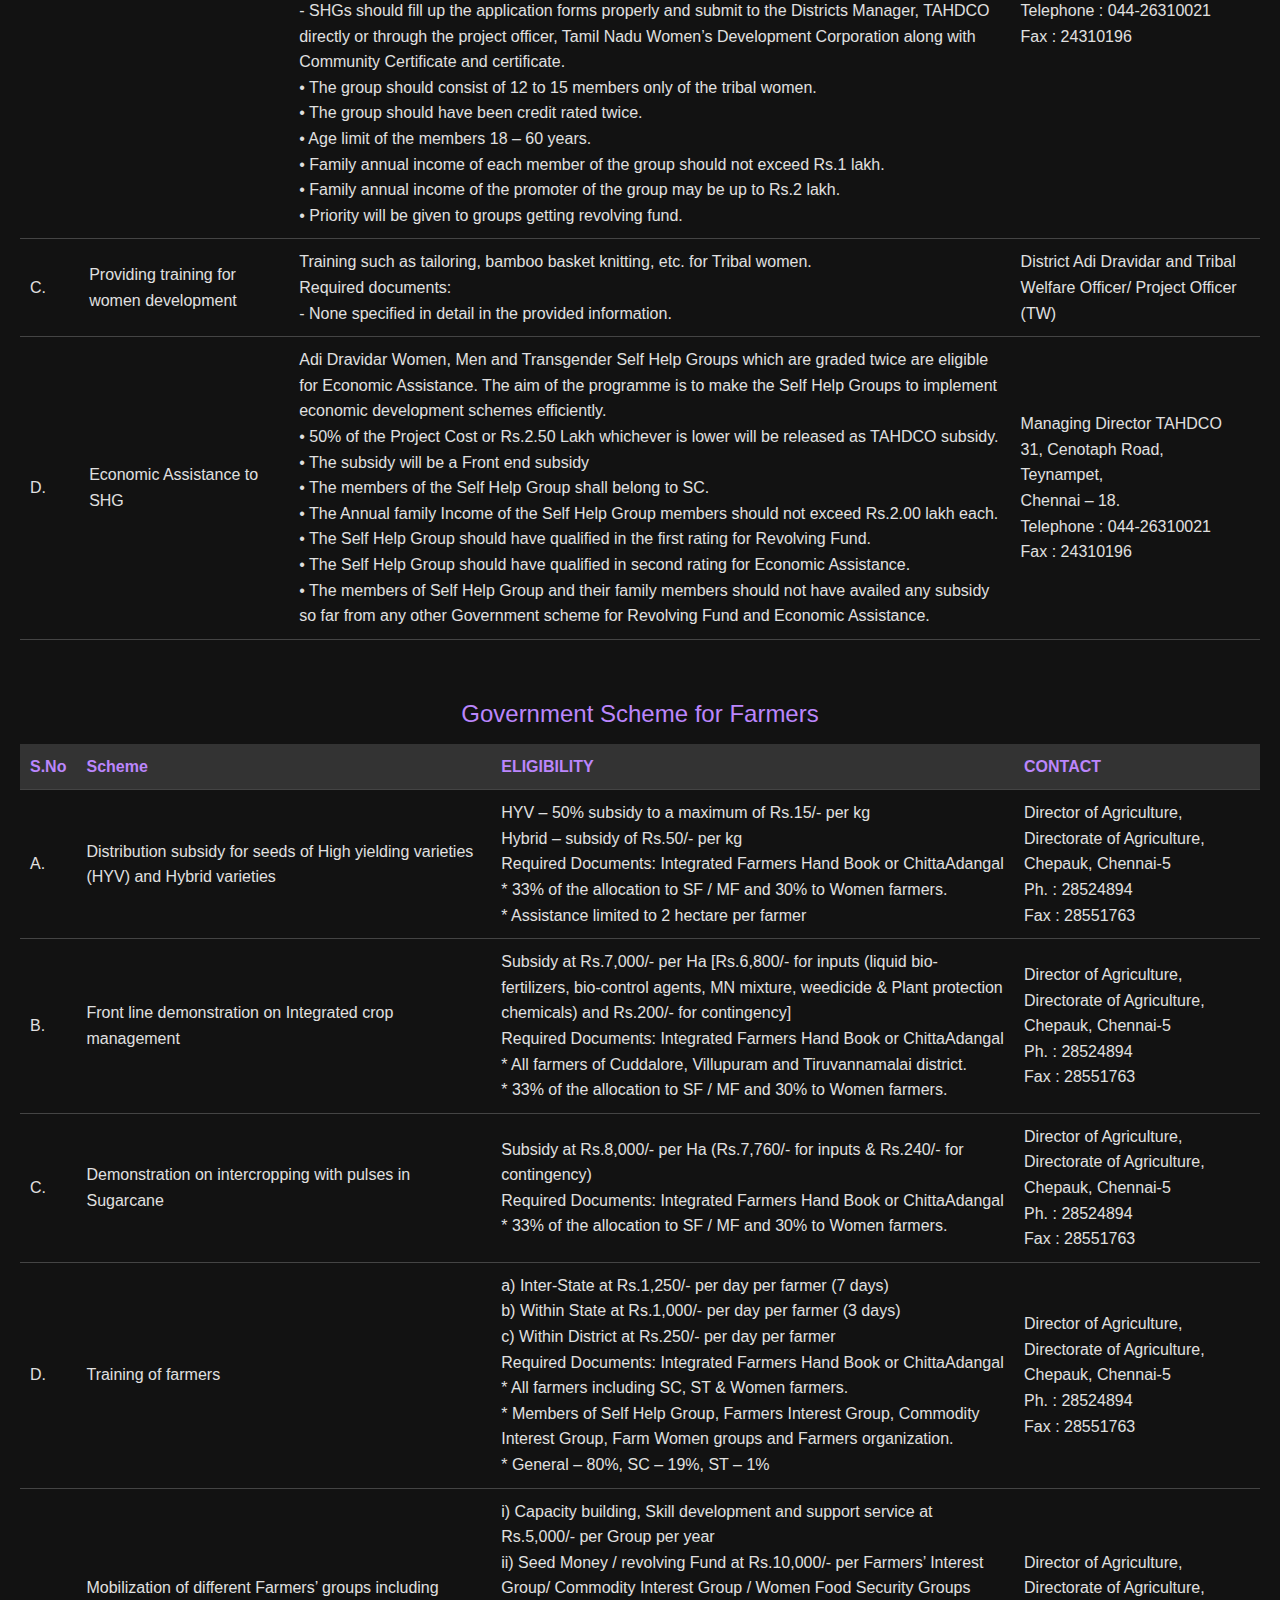
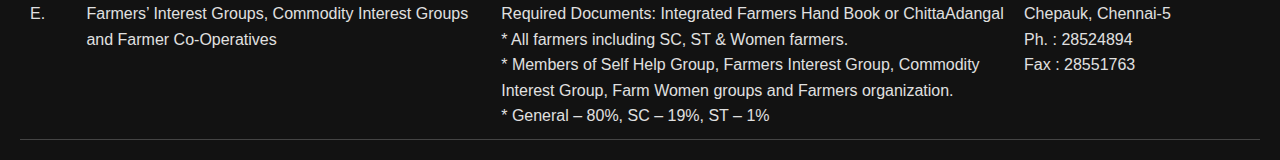
<file: Project/GovernmnetScheme.html>
<!DOCTYPE html>
<html lang="en">
<head>
    <meta charset="UTF-8">
    <meta name="viewport" content="width=device-width, initial-scale=1.0">
    <title>Government Schemes for Students</title>
    <style>
        body {
            font-family: Arial, sans-serif;
            background-color: #121212;
            color: #e0e0e0;
            margin: 20px;
            line-height: 1.6;
        }
        table {
            width: 100%;
            border-collapse: collapse;
            margin-top: 20px;
        }
        th, td {
            padding: 10px;
            text-align: left;
            border-bottom: 1px solid #444;
        }
        th {
            background-color: #333;
            color: #bb86fc;
        }
        caption {
            font-size: 1.5em;
            margin: 10px 0;
            color: #bb86fc;
        }
        .consultants-table th, .consultants-table td {
            border: 1px solid #444;
            padding: 8px;
            text-align: left;
        }
        .consultants-table th {
            background-color: #333;
            color: #bb86fc;
        }
        .consultants-table tr:nth-child(even) {
            background-color: #1f1f1f;
        }
        .consultants-table tr:nth-child(odd) {
            background-color: #2a2a2a;
        }
        .consultants-table tr:hover {
            background-color: #373737;
        }
    </style>
</head>
<body>

<table>
    <caption>Students Government Scheme</caption>
    <thead>
        <tr>
            <th>S.NO</th>
            <th>SCHEME</th>
            <th>ELIGIBILITY</th>
            <th>CONTACT</th>
        </tr>
    </thead>
    <tbody>
        <tr>
            <td>A.</td>
            <td>Awards to Bright Students Scheme</td>
            <td>Two boys and two girls in each category i.e., Adi Dravidars, Tribals and Adi Dravidars converted to Christianity who secure highest marks in X standard examination in each district are granted financial assistance for next six years for pursuing higher education. A sum of Rs.1,600/- each for the first year and Rs.2,000/- per annum for the subsequent years is paid.<br>Required documents: Community Certificate and Mark List</td>
            <td>Director, Department of Adi Dravidar Welfare.<br>Telephone: 28594780<br>Fax: 28419612</td>
        </tr>
        <tr>
            <td>B.</td>
            <td>Special Incentive Scheme for Girl Students</td>
            <td>(a) To reduce drop outs .Girls who are studying in the standards from III to V are given an incentive of Rs.50/- per student for 10 months in a year.<br>(b) For Continuing Secondary Education: Girl students studying in VIth standard are given Rs.100/- per month as an incentive for 10 months in a year and for girls studying in VII and VIII standards are given Rs.150/- per month as incentive for 10 months in a year.<br>The money is deposited in their Mother’s respective Post office savings A/c or in Student’s Bank A/c.<br>Required documents: Community Certificate<br>*For Girl students belonging to Adi Dravidars/ Tribals studying in Government / Government- aided schools.</td>
            <td>District Adi Dravidar and Tribal Welfare Officer / Project Officer (Tribal Welfare). through Headmaster of the Schools.</td>
        </tr>
        <tr>
            <td>C.</td>
            <td>Special fees and Examination Fees to the Post Graduate Girl students.</td>
            <td>All Scheduled Caste, Scheduled Tribe and Scheduled Caste converts to Christianity students studying in Government / Government aided Arts and Science Colleges are provided with Special Fees and Exam Fees.<br>No income limit<br>All Adi Dravidars, Tribals and Adi Dravidar converted to Christianity Girl students studying in Govt / Govt Aided Arts and Science Colleges.</td>
            <td>College Principal/ District Adi Dravidar & Tribal Welfare Officers / Project Officer (Tribal Welfare).</td>
        </tr>
    </tbody>
</table>
<br>
<table>
    <caption>Government Scheme for Women</caption>
    <thead>
        <tr>
            <th>S.NO</th>
            <th>SCHEME</th>
            <th>ELIGIBILITY</th>
            <th>CONTACT</th>
        </tr>
    </thead>
    <tbody>
        <tr>
            <td>A.</td>
            <td>Land Purchase Scheme</td>
            <td>The aim of the scheme is to improve the land holding of Adi Dravidars and to enhance the socio-economic status of Adi Dravida women.<br>
                • 30% of the Project Cost or Rs.2.25 Lakh whichever is lower will be released as TAHDCO subsidy.<br>
                • Exemption of 100% stamp duty in this scheme.<br>
                • The subsidy will be Front end subsidy<br>
                Required documents:<br>
                - Community Certificate<br>
                - Income Certificate<br>
                - Family ration Card<br>
                - Agreement for the proposed land purchase<br>
                - Encumbrance Certificate and copy of each of ChittaAdangal.<br>
                • The applicant should be woman belonging to SC community.<br>
                • The applicant should be in the age group of 18-65.<br>
                • The occupation of the applicant should be agriculture.<br>
                • The annual family income should not exceed Rs.1.00 Lakh.<br>
                • Applicants and their family members should not have availed any subsidy so far.<br>
            </td>
            <td>Managing Director TAHDCO<br>
                31, Cenotaph Road, Teynampet,<br>
                Chennai – 18.<br>
                Telephone : 044- 26310021<br>
                Fax : 24310196
            </td>
        </tr>
        <tr>
            <td>B.</td>
            <td>Economic Assistance to Women Self-Help Groups</td>
            <td>Tribal women self-help groups which have been credit rated twice can avail loan. The objective of the programme is to assist the tribal women SHGs to engage themselves in income generating activities effectively.<br>
                • 50% of the estimated cost of the programme or Rs.3.75 lakh whichever is less is released as subsidy.<br>
                Required documents:<br>
                - Quotation with TIN No.<br>
                - Copy of resolution of the group.<br>
                - Project report of the business for which loan is required.<br>
                - Certificate in proof of the group having been credit rated twice.<br>
                - Copy of bank pass book photos of the promoter and the members of the group.<br>
                - SHGs should fill up the application forms properly and submit to the Districts Manager, TAHDCO directly or through the project officer, Tamil Nadu Women’s Development Corporation along with Community Certificate and certificate.<br>
                • The group should consist of 12 to 15 members only of the tribal women.<br>
                • The group should have been credit rated twice.<br>
                • Age limit of the members 18 – 60 years.<br>
                • Family annual income of each member of the group should not exceed Rs.1 lakh.<br>
                • Family annual income of the promoter of the group may be up to Rs.2 lakh.<br>
                • Priority will be given to groups getting revolving fund.
            </td>
            <td>Managing Director TAHDCO<br>
                31, Cenotaph Road, Teynampet,<br>
                Chennai – 18.<br>
                Telephone : 044-26310021<br>
                Fax : 24310196
            </td>
        </tr>
        <tr>
            <td>C.</td>
            <td>Providing training for women development</td>
            <td>Training such as tailoring, bamboo basket knitting, etc. for Tribal women.<br>
                Required documents:<br>
                - None specified in detail in the provided information.<br>
            </td>
            <td>District Adi Dravidar and Tribal Welfare Officer/ Project Officer (TW)</td>
        </tr>
        <tr>
            <td>D.</td>
            <td>Economic Assistance to SHG</td>
            <td>Adi Dravidar Women, Men and Transgender Self Help Groups which are graded twice are eligible for Economic Assistance. The aim of the programme is to make the Self Help Groups to implement economic development schemes efficiently.<br>
                • 50% of the Project Cost or Rs.2.50 Lakh whichever is lower will be released as TAHDCO subsidy.<br>
                • The subsidy will be a Front end subsidy<br>
                • The members of the Self Help Group shall belong to SC.<br>
                • The Annual family Income of the Self Help Group members should not exceed Rs.2.00 lakh each.<br>
                • The Self Help Group should have qualified in the first rating for Revolving Fund.<br>
                • The Self Help Group should have qualified in second rating for Economic Assistance.<br>
                • The members of Self Help Group and their family members should not have availed any subsidy so far from any other Government scheme for Revolving Fund and Economic Assistance.
            </td>
            <td>Managing Director TAHDCO<br>
                31, Cenotaph Road, Teynampet,<br>
                Chennai – 18.<br>
                Telephone : 044-26310021<br>
                Fax : 24310196
            </td>
        </tr>
    </tbody>
</table>
<br>
<table>
    <caption>Government Scheme for Farmers</caption>
    <thead>
        <tr>
            <th>S.No</th>
            <th>Scheme</th>
            <th>ELIGIBILITY</th>
            <th>CONTACT</th>
        </tr>
    </thead>
    <tbody>
        <tr>
            <td>A.</td>
            <td>Distribution subsidy for seeds of High yielding varieties (HYV) and Hybrid varieties</td>
            <td>HYV – 50% subsidy to a maximum of Rs.15/- per kg<br>
                Hybrid – subsidy of Rs.50/- per kg<br>
                Required Documents: Integrated Farmers Hand Book or ChittaAdangal<br>
                * 33% of the allocation to SF / MF and 30% to Women farmers.<br>
                * Assistance limited to 2 hectare per farmer
            </td>
            <td>Director of Agriculture, Directorate of Agriculture, Chepauk, Chennai-5<br>
                Ph. : 28524894<br>
                Fax : 28551763
            </td>
        </tr>
        <tr>
            <td>B.</td>
            <td>Front line demonstration on Integrated crop management</td>
            <td>Subsidy at Rs.7,000/- per Ha [Rs.6,800/- for inputs (liquid bio-fertilizers, bio-control agents, MN mixture, weedicide & Plant protection chemicals) and Rs.200/- for contingency]<br>
                Required Documents: Integrated Farmers Hand Book or ChittaAdangal<br>
                * All farmers of Cuddalore, Villupuram and Tiruvannamalai district.<br>
                * 33% of the allocation to SF / MF and 30% to Women farmers.
            </td>
            <td>Director of Agriculture, Directorate of Agriculture, Chepauk, Chennai-5<br>
                Ph. : 28524894<br>
                Fax : 28551763
            </td>
        </tr>
        <tr>
            <td>C.</td>
            <td>Demonstration on intercropping with pulses in Sugarcane</td>
            <td>Subsidy at Rs.8,000/- per Ha (Rs.7,760/- for inputs & Rs.240/- for contingency)<br>
                Required Documents: Integrated Farmers Hand Book or ChittaAdangal<br>
                * 33% of the allocation to SF / MF and 30% to Women farmers.
            </td>
            <td>Director of Agriculture, Directorate of Agriculture, Chepauk, Chennai-5<br>
                Ph. : 28524894<br>
                Fax : 28551763
            </td>
        </tr>
        <tr>
            <td>D.</td>
            <td>Training of farmers</td>
            <td>a) Inter-State at Rs.1,250/- per day per farmer (7 days)<br>
                b) Within State at Rs.1,000/- per day per farmer (3 days)<br>
                c) Within District at Rs.250/- per day per farmer<br>
                Required Documents: Integrated Farmers Hand Book or ChittaAdangal<br>
                * All farmers including SC, ST & Women farmers.<br>
                * Members of Self Help Group, Farmers Interest Group, Commodity Interest Group, Farm Women groups and Farmers organization.<br>
                * General – 80%, SC – 19%, ST – 1%
            </td>
            <td>Director of Agriculture, Directorate of Agriculture, Chepauk, Chennai-5<br>
                Ph. : 28524894<br>
                Fax : 28551763
            </td>
        </tr>
        <tr>
            <td>E.</td>
            <td>Mobilization of different Farmers’ groups including Farmers’ Interest Groups, Commodity Interest Groups and Farmer Co-Operatives</td>
            <td>i) Capacity building, Skill development and support service at Rs.5,000/- per Group per year<br>
                ii) Seed Money / revolving Fund at Rs.10,000/- per Farmers’ Interest Group/ Commodity Interest Group / Women Food Security Groups<br>
                Required Documents: Integrated Farmers Hand Book or ChittaAdangal<br>
                * All farmers including SC, ST & Women farmers.<br>
                * Members of Self Help Group, Farmers Interest Group, Commodity Interest Group, Farm Women groups and Farmers organization.<br>
                * General – 80%, SC – 19%, ST – 1%
            </td>
            <td>Director of Agriculture, Directorate of Agriculture, Chepauk, Chennai-5<br>
                Ph. : 28524894<br>
                Fax : 28551763
            </td>
        </tr>
    </tbody>
</table>

</body>
</html>
</file>
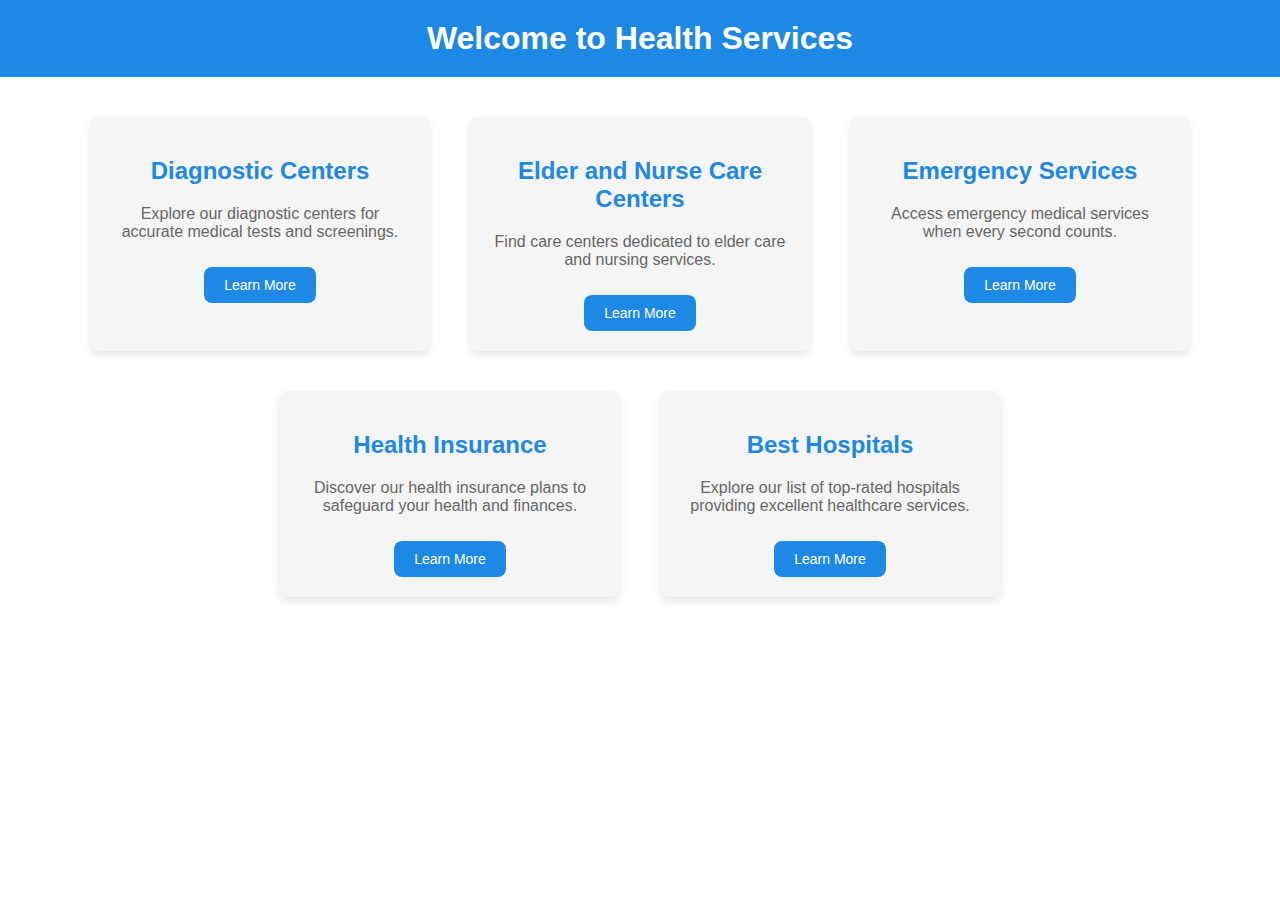
<file: Project/HealthHome.html>
<!DOCTYPE html>
<html lang="en">
<head>
    <meta charset="UTF-8">
    <meta name="viewport" content="width=device-width, initial-scale=1.0">
    <title>Health Services Home</title>
    <style>
        body {
            background-color: #FFFFFF;
            color: #333333;
            font-family: Arial, sans-serif;
            margin: 0;
            padding: 0;
            text-align: center;
        }
        header {
            background-color: #1E88E5;
            padding: 20px;
        }
        header h1 {
            margin: 0;
            color: #FFFFFF;
        }
        .container {
            display: flex;
            flex-wrap: wrap;
            justify-content: center;
            padding: 20px;
        }
        .service-card {
            background-color: #F5F5F5;
            border-radius: 8px;
            margin: 20px;
            padding: 20px;
            width: 300px;
            box-shadow: 0 4px 8px rgba(0, 0, 0, 0.1);
            transition: transform 0.3s;
        }
        .service-card:hover {
            transform: scale(1.05);
        }
        .service-card h2 {
            color: #1E88E5;
        }
        .service-card p {
            color: #666666;
        }
        .button {
            background-color: #1E88E5;
            border: none;
            color: white;
            padding: 10px 20px;
            text-align: center;
            text-decoration: none;
            display: inline-block;
            font-size: 14px;
            margin-top: 10px;
            cursor: pointer;
            border-radius: 8px;
        }
        .button:hover {
            background-color: #0D47A1;
        }
    </style>
</head>
<body>
    <header>
        <h1>Welcome to Health Services</h1>
    </header>
    <div class="container">
        <div class="service-card">
            <h2>Diagnostic Centers</h2>
            <p>Explore our diagnostic centers for accurate medical tests and screenings.</p>
            <a href="DiagnosticCenters.html" class="button">Learn More</a>
        </div>
        <div class="service-card">
            <h2>Elder and Nurse Care Centers</h2>
            <p>Find care centers dedicated to elder care and nursing services.</p>
            <a href="ElderandNurseCare.html" class="button">Learn More</a>
        </div>
        <div class="service-card">
            <h2>Emergency Services</h2>
            <p>Access emergency medical services when every second counts.</p>
            <a href="Emergency.html" class="button">Learn More</a>
        </div>
        <div class="service-card">
            <h2>Health Insurance</h2>
            <p>Discover our health insurance plans to safeguard your health and finances.</p>
            <a href="HealthInsurance.html" class="button">Learn More</a>
        </div>
        <div class="service-card">
            <h2>Best Hospitals</h2>
            <p>Explore our list of top-rated hospitals providing excellent healthcare services.</p>
            <a href="Hospitals.html" class="button">Learn More</a>
        </div>
    </div>
</body>
</html>
</file>
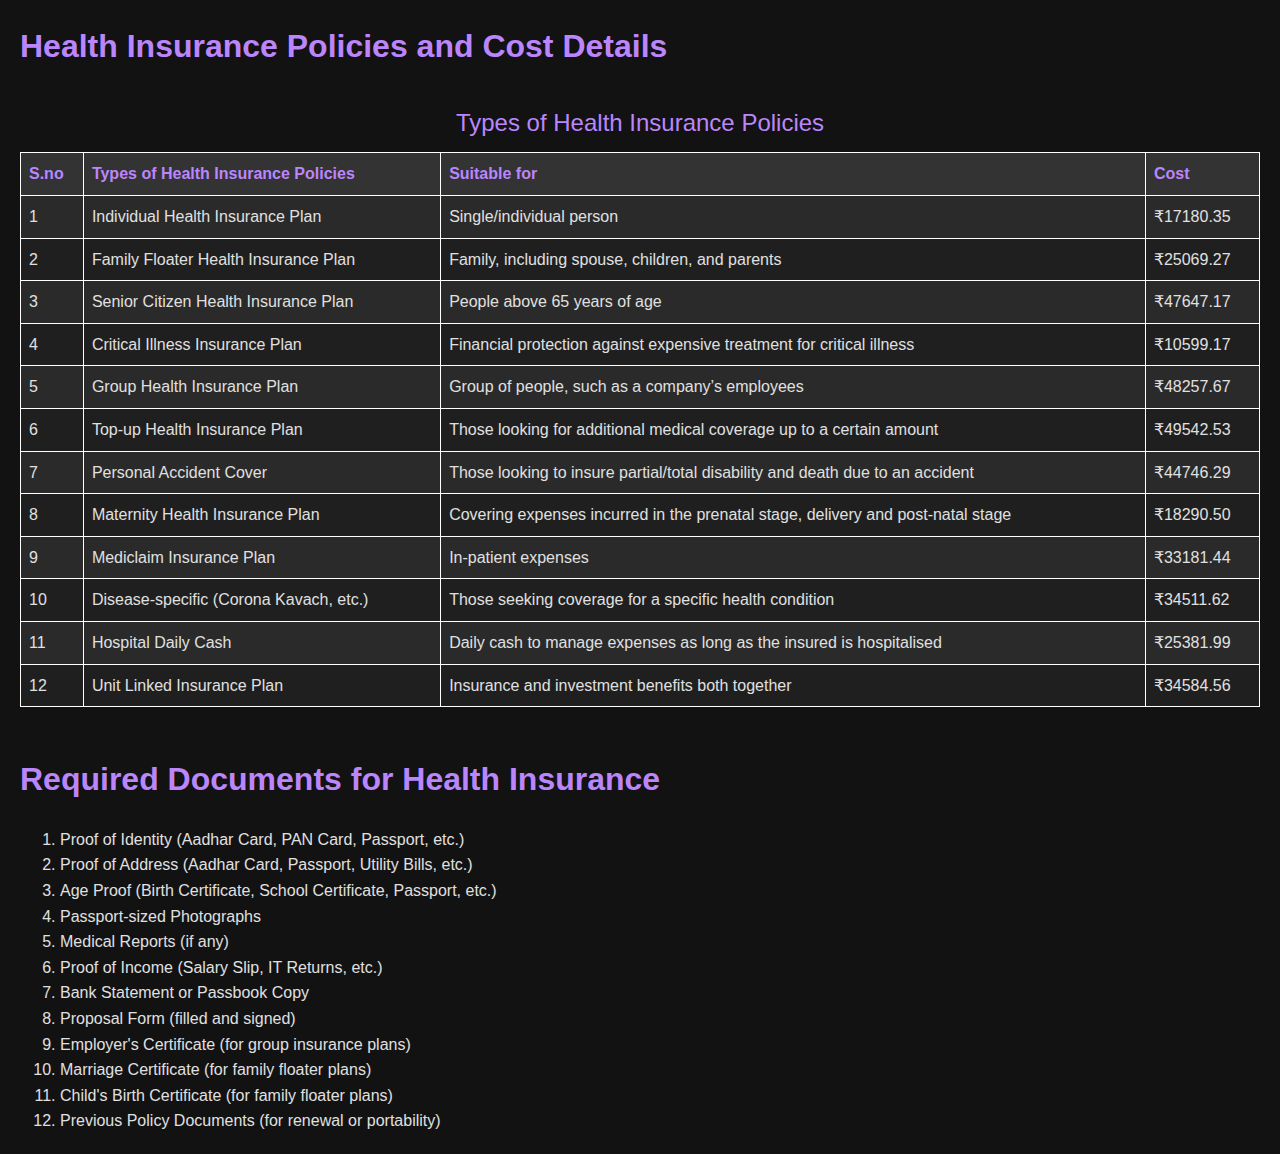
<file: Project/HealthInsurance.html>
<!DOCTYPE html>
<html lang="en">
<head>
    <meta charset="UTF-8">
    <meta name="viewport" content="width=device-width, initial-scale=1.0">
    <title>Health Insurance Details</title>
    <style>
        body {
            font-family: Arial, sans-serif;
            margin: 20px;
            line-height: 1.6;
            background-color: #121212;
            color: #e0e0e0;
        }
        h1, h2, h3 {
            color: #bb86fc;
        }
        table {
            width: 100%;
            border-collapse: collapse;
            margin-top: 20px;
        }
        th, td {
            border: 1px solid #ffffff;
            padding: 8px;
            text-align: left;
        }
        th {
            background-color: #333;
            color: #bb86fc;
        }
        tr:nth-child(even) {
            background-color: #1f1f1f;
        }
        tr:nth-child(odd) {
            background-color: #2a2a2a;
        }
        tr:hover {
            background-color: #373737;
        }
        caption {
            color: #bb86fc;
            font-size: 1.5em;
            margin: 10px 0;
        }
    </style>
</head>
<body>
    <h1>Health Insurance Policies and Cost Details</h1>
    <table>
        <caption>Types of Health Insurance Policies</caption>
        <thead>
            <tr>
                <th>S.no</th>
                <th>Types of Health Insurance Policies</th>
                <th>Suitable for</th>
                <th>Cost</th>
            </tr>
        </thead>
        <tbody id="insurance-table">
            <!-- Data will be populated here by JavaScript -->
        </tbody>
        </table>
    <script>
        const insuranceData = [
            {sno: 1, type: "Individual Health Insurance Plan", suitable: "Single/individual person"},
            {sno: 2, type: "Family Floater Health Insurance Plan", suitable: "Family, including spouse, children, and parents"},
            {sno: 3, type: "Senior Citizen Health Insurance Plan", suitable: "People above 65 years of age"},
            {sno: 4, type: "Critical Illness Insurance Plan", suitable: "Financial protection against expensive treatment for critical illness"},
            {sno: 5, type: "Group Health Insurance Plan", suitable: "Group of people, such as a company’s employees"},
            {sno: 6, type: "Top-up Health Insurance Plan", suitable: "Those looking for additional medical coverage up to a certain amount"},
            {sno: 7, type: "Personal Accident Cover", suitable: "Those looking to insure partial/total disability and death due to an accident"},
            {sno: 8, type: "Maternity Health Insurance Plan", suitable: "Covering expenses incurred in the prenatal stage, delivery and post-natal stage"},
            {sno: 9, type: "Mediclaim Insurance Plan", suitable: "In-patient expenses"},
            {sno: 10, type: "Disease-specific (Corona Kavach, etc.)", suitable: "Those seeking coverage for a specific health condition"},
            {sno: 11, type: "Hospital Daily Cash", suitable: "Daily cash to manage expenses as long as the insured is hospitalised"},
            {sno: 12, type: "Unit Linked Insurance Plan", suitable: "Insurance and investment benefits both together"}
        ];

        function getRandomCost() {
            return `₹${(Math.random() * 50000 + 10000).toFixed(2)}`;
        }

        const insuranceTable = document.getElementById('insurance-table');
        insuranceData.forEach((insurance) => {
            const row = document.createElement('tr');
            row.innerHTML = `
                <td>${insurance.sno}</td>
                <td>${insurance.type}</td>
                <td>${insurance.suitable}</td>
                <td>${getRandomCost()}</td>
            `;
            insuranceTable.appendChild(row);
        });
    </script>
<br>
<body>
    <h1>Required Documents for Health Insurance</h1>
    <div class="document-list">
        <ol>
            <li>Proof of Identity (Aadhar Card, PAN Card, Passport, etc.)</li>
            <li>Proof of Address (Aadhar Card, Passport, Utility Bills, etc.)</li>
            <li>Age Proof (Birth Certificate, School Certificate, Passport, etc.)</li>
            <li>Passport-sized Photographs</li>
            <li>Medical Reports (if any)</li>
            <li>Proof of Income (Salary Slip, IT Returns, etc.)</li>
            <li>Bank Statement or Passbook Copy</li>
            <li>Proposal Form (filled and signed)</li>
            <li>Employer's Certificate (for group insurance plans)</li>
            <li>Marriage Certificate (for family floater plans)</li>
            <li>Child's Birth Certificate (for family floater plans)</li>
            <li>Previous Policy Documents (for renewal or portability)</li>
        </ol>
    </div>
</body>   
</body>
</html>
</file>
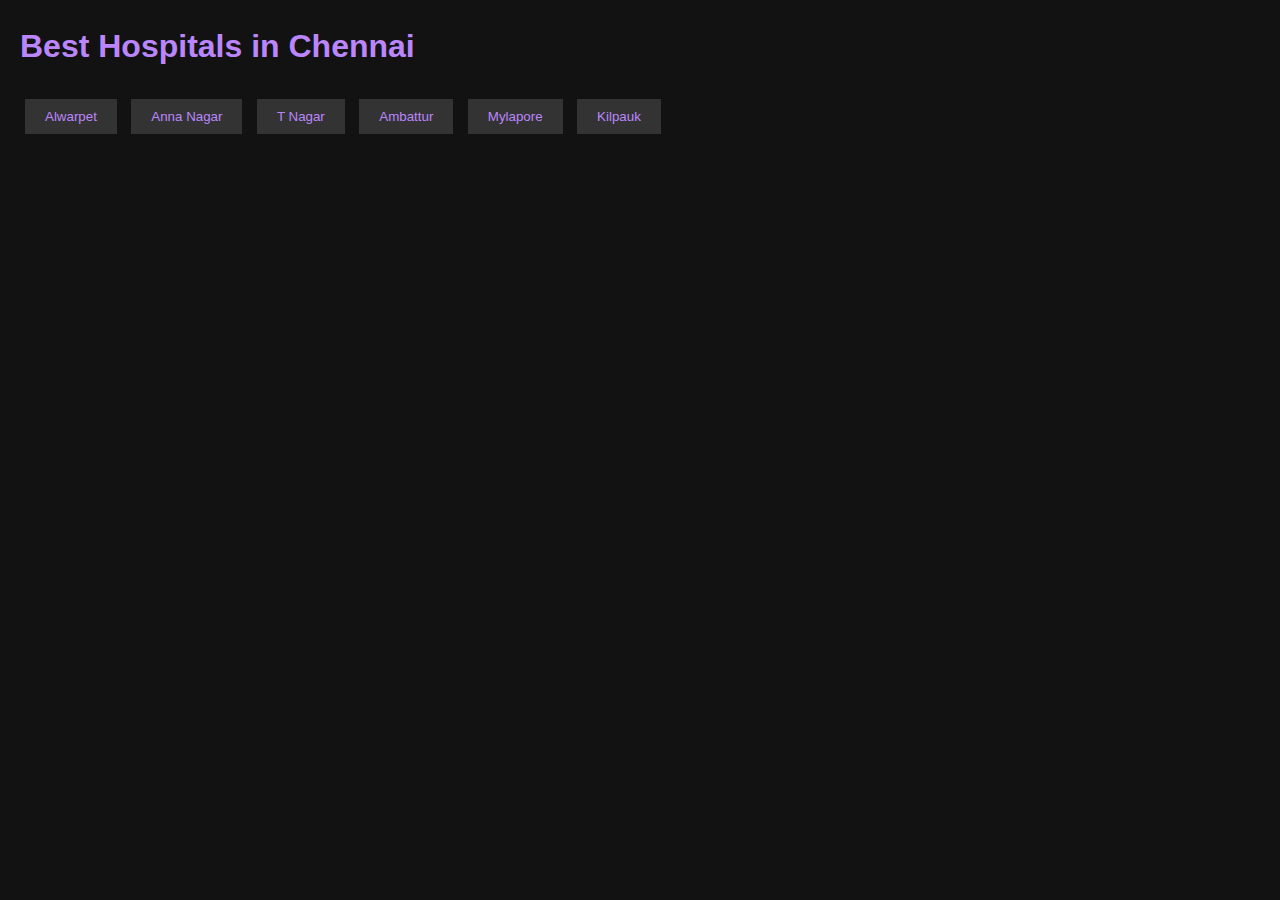
<file: Project/Hospitals.html>
<!DOCTYPE html>
<html lang="en">
<head>
    <meta charset="UTF-8">
    <meta name="viewport" content="width=device-width, initial-scale=1.0">
    <title>Chennai Hospitals</title>
    <style>
        body {
    font-family: Arial, sans-serif;
    margin: 20px;
    line-height: 1.6;
    background-color: #121212;
    color: #e0e0e0;
}
h1, h2, h3 {
    color: #bb86fc;
}
ol {
    margin-left: 20px;
}
li {
    margin-bottom: 10px;
}
a {
    color: #bb86fc;
}
a:hover {
    text-decoration: underline;
}
.consultants-table {
    width: 100%;
    border-collapse: collapse;
    margin-top: 20px;
}
.consultants-table th, .consultants-table td {
    border: 1px solid #ffffff;
    padding: 8px;
    text-align: left;
}
.consultants-table th {
    background-color: #333;
    color: #bb86fc;
}
.consultants-table tr:nth-child(even) {
    background-color: #1f1f1f;
}
.consultants-table tr:nth-child(odd) {
    background-color: #2a2a2a;
}
.consultants-table tr:hover {
    background-color: #373737;
}
caption {
    color: #bb86fc;
    font-size: 1.5em;
    margin: 10px 0;
}
th, td {
    border: 1px solid white;
    padding: 7px;
    text-align: center;
}
.buttons {
    margin-bottom: 20px;
}
button {
    background-color: #333;
    color: #bb86fc;
    border: none;
    padding: 10px 20px;
    margin: 5px;
    cursor: pointer;
}
button:hover {
    background-color: #444;
}
#hospitals-list {
    margin-top: 20px;
}

    </style>
</head>
<body>
    <h1>Best Hospitals in Chennai</h1>
    <div class="buttons">
        <button onclick="showHospitals('alwarpet')">Alwarpet</button>
        <button onclick="showHospitals('annanagar')">Anna Nagar</button>
        <button onclick="showHospitals('tnagar')">T Nagar</button>
        <button onclick="showHospitals('ambattur')">Ambattur</button>
        <button onclick="showHospitals('mylapore')">Mylapore</button>
        <button onclick="showHospitals('kilpauk')">Kilpauk</button>
    </div>
    <div id="hospitals-list"></div>
    <script> 
        const hospitals = {
    alwarpet: [
        {name: "Apollo Spectra Hospital", address: "12, CP Ramaswamy Iyer Rd, Natesan Colony, Alwarpet, Chennai, Tamil Nadu 600018", phone: "084484 40991", rating: "4.5", services: "General Surgery, Orthopedics"},
        {name: "Kauvery Hospital", address: "81, TTK Road Junction, CIT Colony, Alwarpet, Chennai, Tamil Nadu 600018", phone: "044 4000 6000", rating: "4.7", services: "Cardiology, Neurology"},
        {name: "Motherhood Hospital", address: "New, 542, TT Krishnamachari Rd, opp. Indian Terrain, Alwarpet, Chennai, Tamil Nadu 600018", phone: "084948 00098", rating: "4.6", services: "Maternity, Pediatrics"},
        {name: "Apollo Speciality Hospital", address: "Teynampet, 6, Cenotaph Rd, Chennai, Tamil Nadu 600035", phone: "1860 500 1066", rating: "4.8", services: "Cardiology, Neurology"},
        {name: "Sri Kauvery Medical Care (India) Limited", address: "no. 8A, Murrays Gate Rd, Alwarpet, Chennai, Tamil Nadu 600018", phone: "044 4000 6000", rating: "4.5", services: "Orthopedics, Cardiology"},
        {name: "Venkataeswara Hospitals", address: "36 - A, Chamiers Rd, Nandanam Extension, Nandanam, Chennai, Tamil Nadu 600035", phone: "044 4511 1111", rating: "4.3", services: "General Surgery, Pediatrics"},
        {name: "ICARE MULTISPECIALITY CLINIC", address: "no.75, CP Ramaswamy Iyer Rd, SBI Colony, Alwarpet, Chennai, Tamil Nadu 600018", phone: "098410 25050", rating: "4.2", services: "General Medicine, Orthopedics"},
        {name: "Thaaimai Hospital", address: "New, 35, TT Krishnamachari Rd, opposite to Sankara Hall, Alwarpet, Chennai, Tamil Nadu 600018", phone: "091500 27901", rating: "4.4", services: "Maternity, Pediatrics"},
        {name: "RIO Hospital", address: "252 A, TT Krishnamachari Rd, near Narada gana Sabha, Alwarpet, Chennai, Tamil Nadu 600018", phone: "081100 59999", rating: "4.3", services: "Orthopedics, General Medicine"},
        {name: "Be Well Hospital", address: "No.20, Maharaja Surya Rao Rd, Dutch Village, Vannia Teynampet, Venus Colony, Alwarpet, Chennai, Tamil Nadu 600018", phone: "084730 27292", rating: "4.1", services: "General Surgery, Pediatrics"}
    ],
    annanagar: [
        {name: "Dr Kanniraj's Magna Ortho Clinic", address: "9(12), 18th avenue, 80th St, Ashok Nagar, Chennai, Tamil Nadu 600083", phone: "072004 00075", rating: "4.4", services: "Orthopedics"},
        {name: "Apollo AyurVAID", address: "64, 1st Floor, Vanagaram-Ambattur Rd, Ayanambakkam, Kil Ayanambakkam, Chennai, Tamil Nadu 600095", phone: "072386 09425", rating: "4.3", services: "Ayurveda"},
        {name: "Apollo Children's Hospitals", address: "15, Shafee Mohammed Rd, Thousand Lights West, Thousand Lights, Chennai, Tamil Nadu 600006", phone: "044 2829 3333", rating: "4.8", services: "Pediatrics"},
        {name: "Billroth Hospital", address: "43, Lakshmi Talkies Road, Shenoy Nagar, Chennai, Tamil Nadu 600030", phone: "044 2664 2200", rating: "4.5", services: "General Surgery, Cardiology"},
        {name: "Prime Indian Hospitals", address: "71, Dhanalakshmi St, Brindavan Extension, Arumbakkam, Chennai, Tamil Nadu 600106", phone: "044 2363 1234", rating: "4.6", services: "General Medicine, Orthopedics"},
        {name: "SIMS Hospital", address: "New No. 282, Old No. 169, Jawaharlal Nehru Salai, 100 Feet Road, Vadapalani, Chennai, Tamil Nadu 600026", phone: "044 2000 2001", rating: "4.7", services: "Multi-Specialty"},
        {name: "Sundaram Medical Foundation", address: "9, Shanthi Colony, 4th Ave, Anna Nagar, Chennai, Tamil Nadu 600040", phone: "044 2626 0000", rating: "4.8", services: "Multi-Specialty"},
        {name: "VeeCare Hospital", address: "H4, V.S. Mani Nagar, Iyyappanthangal, Chennai, Tamil Nadu 600056", phone: "044 2679 4300", rating: "4.6", services: "General Surgery, Cardiology"},
        {name: "Velammal Medical College Hospital & Research Institute", address: "4th Main Rd, P Block, Thiruvallur, Chennai, Tamil Nadu 600077", phone: "044 2653 2345", rating: "4.5", services: "General Medicine, Orthopedics"},
        {name: "Vijaya Hospital", address: "180, NSK Salai, Vadapalani, Chennai, Tamil Nadu 600026", phone: "044 2488 2596", rating: "4.4", services: "Cardiology, Neurology"}
    ],
    tnagar: [
        {name: "Be Well Hospitals", address: "5A, Vijaya Raghava Rd, Drivers Colony, T Nagar, Chennai, Tamil Nadu 600017", phone: "044 2435 3434", rating: "4.3", services: "General Surgery, Pediatrics"},
        {name: "Cloudnine Hospital", address: "39, Radhakrishnan Salai, Mylapore, Chennai, Tamil Nadu 600004", phone: "044 4916 4444", rating: "4.8", services: "Maternity, Pediatrics"},
        {name: "Fortis Malar Hospital", address: "52, First Main Road, Gandhi Nagar, Adyar, Chennai, Tamil Nadu 600020", phone: "044 4289 2222", rating: "4.7", services: "Cardiology, Neurology"},
        {name: "Madras ENT Research Foundation", address: "1, 1st Cross St, Teynampet, Chennai, Tamil Nadu 600018", phone: "044 2431 4991", rating: "4.6", services: "ENT"},
        {name: "Nalam Medical Centre", address: "6/15, 1st Main Rd, CIT Nagar West, CIT Nagar, Chennai, Tamil Nadu 600035", phone: "044 2433 8383", rating: "4.5", services: "General Medicine, Orthopedics"},
        {name: "Noble Hospital", address: "6th Cross St, Lake Area, Nungambakkam, Chennai, Tamil Nadu 600034", phone: "044 2827 0000", rating: "4.4", services: "Cardiology, Neurology"},
        {name: "PRS Hospital", address: "A9, 2nd Ave, Anna Nagar, Chennai, Tamil Nadu 600040", phone: "044 2621 6666", rating: "4.6", services: "Orthopedics, General Surgery"},
        {name: "Shens Hospital", address: "45, Arcot Rd, Kodambakkam, Chennai, Tamil Nadu 600024", phone: "044 2372 3737", rating: "4.5", services: "Multi-Specialty"},
        {name: "The Madras Medical Mission Hospital", address: "4A, Dr. Jayalalitha Nagar, Mogappair, Chennai, Tamil Nadu 600107", phone: "044 2656 6317", rating: "4.8", services: "Cardiology, Neurology"},
        {name: "Vijaya Health Centre", address: "180, NSK Salai, Vadapalani, Chennai, Tamil Nadu 600026", phone: "044 2480 6420", rating: "4.7", services: "Cardiology, Orthopedics"}
    ],
    ambattur: [
        {name: "Annai Arul Hospital", address: "No 48, CTH Road, Venkatapuram, Ambattur, Chennai, Tamil Nadu 600053", phone: "044 2657 1111", rating: "4.2", services: "General Surgery, Orthopedics"},
        {name: "Apollo Speciality Hospitals", address: "21, Greams Lane, Off Greams Road, Chennai, Tamil Nadu 600006", phone: "044 2829 3333", rating: "4.8", services: "Cardiology, Neurology"},
        {name: "Government Peripheral Hospital", address: "No 31, CTH Road, Venkatapuram, Ambattur, Chennai, Tamil Nadu 600053", phone: "044 2657 2333", rating: "4.5", services: "General Medicine, Orthopedics"},
        {name: "K.J. Hospital", address: "No. 927, Poonamallee High Road, Kilpauk, Chennai, Tamil Nadu 600010", phone: "044 2641 1444", rating: "4.6", services: "General Surgery, Pediatrics"},
        {name: "Meenakshi Medical College Hospital and Research Institute", address: "No 12, Vembuli Amman Koil St, Kattupakkam, Chennai, Tamil Nadu 600056", phone: "044 2382 2356", rating: "4.3", services: "Cardiology, Orthopedics"},
        {name: "Rathna Siddha Hospital", address: "No. 99/2, South Sivan Koil St, Vadapalani, Chennai, Tamil Nadu 600026", phone: "044 2483 2293", rating: "4.5", services: "General Medicine, Orthopedics"},
        {name: "Sri Devi Hospital", address: "No. 1, 1st Cross St, Ponniammanmedu, Madhavaram, Chennai, Tamil Nadu 600060", phone: "044 2552 9552", rating: "4.4", services: "Multi-Specialty"},
        {name: "St. Isabel's Hospital", address: "49, Oliver Road, Mylapore, Chennai, Tamil Nadu 600004", phone: "044 2464 6960", rating: "4.5", services: "General Surgery, Orthopedics"},
        {name: "Sugam Hospital", address: "No. 130, TTK Road, Alwarpet, Chennai, Tamil Nadu 600018", phone: "044 2467 0300", rating: "4.6", services: "Multi-Specialty"},
        {name: "Thyrocare Aarogyam Center", address: "No. 16, V.O.C. St, Kamaraj Nagar, Avadi, Chennai, Tamil Nadu 600054", phone: "044 2655 2000", rating: "4.2", services: "General Medicine, Orthopedics"}
    ],
    mylapore: [
        {name: "Apollo Spectra Hospitals", address: "12, CP Ramaswamy Iyer Rd, Alwarpet, Chennai, Tamil Nadu 600018", phone: "044 2433 1999", rating: "4.5", services: "General Surgery, Orthopedics"},
        {name: "Be Well Hospital", address: "20, Maharaja Surya Rao Rd, Alwarpet, Chennai, Tamil Nadu 600018", phone: "044 2498 2090", rating: "4.4", services: "General Surgery, Pediatrics"},
        {name: "Chennai Meenakshi Multispeciality Hospital", address: "148, Luz Church Rd, Mylapore, Chennai, Tamil Nadu 600004", phone: "044 2498 8100", rating: "4.3", services: "General Medicine, Orthopedics"},
        {name: "CSI Kalyani Multispeciality Hospital", address: "15, Dr. Radhakrishnan Salai, Mylapore, Chennai, Tamil Nadu 600004", phone: "044 2847 5555", rating: "4.4", services: "General Surgery, Pediatrics"},
        {name: "Dr. Rai Memorial Medical Centre", address: "562, TTK Rd, Alwarpet, Chennai, Tamil Nadu 600018", phone: "044 2431 2820", rating: "4.2", services: "General Medicine, Orthopedics"},
        {name: "Lifeline Multispeciality Hospital", address: "First Main Road, Kasthuribai Nagar, Adyar, Chennai, Tamil Nadu 600020", phone: "044 2445 5666", rating: "4.5", services: "General Surgery, Pediatrics"},
        {name: "Malar Hospitals", address: "52, 1st Main Rd, Gandhi Nagar, Adyar, Chennai, Tamil Nadu 600020", phone: "044 2491 3125", rating: "4.6", services: "General Medicine, Orthopedics"},
        {name: "MIOT International", address: "4/112, Mount Poonamalle High Rd, Manapakkam, Chennai, Tamil Nadu 600089", phone: "044 4200 2288", rating: "4.7", services: "General Surgery, Pediatrics"},
        {name: "SRM Institute for Medical Science", address: "1, Jawaharlal Nehru Salai, Vadapalani, Chennai, Tamil Nadu 600026", phone: "044 2000 2001", rating: "4.6", services: "Multi-Specialty"},
        {name: "St. Isabel's Hospital", address: "49, Oliver Rd, Mylapore, Chennai, Tamil Nadu 600004", phone: "044 2499 4840", rating: "4.5", services: "General Surgery, Orthopedics"}
    ],
    kilpauk: [
        {name: "Apollo First Med Hospitals", address: "154, Poonamallee High Rd, Kilpauk, Chennai, Tamil Nadu 600010", phone: "044 2829 3434", rating: "4.7", services: "General Surgery, Pediatrics"},
        {name: "Billroth Hospitals", address: "43, Lakshmi Talkies Road, Shenoy Nagar, Chennai, Tamil Nadu 600030", phone: "044 2664 2200", rating: "4.6", services: "Cardiology, Neurology"},
        {name: "K. J. Hospital Research & Postgraduate Centre", address: "927, Poonamallee High Rd, Kilpauk, Chennai, Tamil Nadu 600010", phone: "044 2641 1444", rating: "4.5", services: "General Surgery, Pediatrics"},
        {name: "Murugan Hospitals", address: "17, Chetpet Main Rd, Chetpet, Chennai, Tamil Nadu 600031", phone: "044 2836 6636", rating: "4.4", services: "General Medicine, Orthopedics"},
        {name: "Dr. U. Mohan Rao Memorial Hospital", address: "623, Poonamallee High Rd, Kilpauk, Chennai, Tamil Nadu 600010", phone: "044 2641 1444", rating: "4.3", services: "Cardiology, Neurology"},
        {name: "New Hope Indian Hospital", address: "24, New Hope Indian Hospital, 13th St, Kilpauk Garden Colony, Kilpauk, Chennai, Tamil Nadu 600010", phone: "044 2836 3991", rating: "4.4", services: "General Surgery, Pediatrics"},
        {name: "Raju Hospital", address: "35, Besant Ave Rd, Adyar, Chennai, Tamil Nadu 600020", phone: "044 2491 4143", rating: "4.2", services: "General Medicine, Orthopedics"},
        {name: "Right Hospitals", address: "1st Floor, Ananda Bhavan, No. 7 & 8, 8, 9, Valluvarkottam High Rd, Tirumurthy Nagar, Nungambakkam, Chennai, Tamil Nadu 600034", phone: "044 2833 1666", rating: "4.3", services: "General Surgery, Pediatrics"},
        {name: "Sri Kumaran Health Centre Pvt Ltd", address: "No. 11, East Spur Tank Road, Chetpet, Chennai, Tamil Nadu 600031", phone: "044 2836 6666", rating: "4.4", services: "Cardiology, Neurology"},
        {name: "VS Hospitals", address: "13, East Spur Tank Rd, Chetpet, Chennai, Tamil Nadu 600031", phone: "044 4200 2000", rating: "4.6", services: "General Surgery, Pediatrics"}
    ]
};

function showHospitals(area) {
    const hospitalsList = document.getElementById('hospitals-list');
    hospitalsList.innerHTML = '';
    
    const areaHospitals = hospitals[area];
    if (areaHospitals) {
        areaHospitals.forEach(hospital => {
            const hospitalDiv = document.createElement('div');
            hospitalDiv.innerHTML = `
                <h2>${hospital.name}</h2>
                <p><strong>Address:</strong> ${hospital.address}</p>
                <p><strong>Phone:</strong> ${hospital.phone}</p>
                <p><strong>Rating:</strong> ${hospital.rating}</p>
                <p><strong>Services:</strong> ${hospital.services}</p>
                <hr>
            `;
            hospitalsList.appendChild(hospitalDiv);
        });
    } else {
        hospitalsList.innerHTML = '<p>No hospitals found in this area.</p>';
    }
}

    </script>
</body>
</html>
</file>
<file: Integrated Services/Login Page/style.css>
@import url('https://fonts.googleapis.com/css2?family=Montserrat:wght@300;400;500;600;700&display=swap');

*{
    margin: 0;
    padding: 0;
    box-sizing: border-box;
    font-family: 'Montserrat', sans-serif;
}

body{
    background-color: #c9d6ff;
    background: linear-gradient(to right, #e2e2e2, #c9d6ff);
    display: flex;
    align-items: center;
    justify-content: center;
    flex-direction: column;
    height: 100vh;
}

.container{
    background-color: #fff;
    border-radius: 30px;
    box-shadow: 0 5px 15px rgba(0, 0, 0, 0.35);
    position: relative;
    overflow: hidden;
    width: 768px;
    max-width: 100%;
    min-height: 480px;
}

.container p{
    font-size: 14px;
    line-height: 20px;
    letter-spacing: 0.3px;
    margin: 20px 0;
}

.container span{
    font-size: 12px;
}

.container a{
    color: #333;
    font-size: 13px;
    text-decoration: none;
    margin: 15px 0 10px;
}

.container button{
    background-color: #512da8;
    color: #fff;
    font-size: 12px;
    padding: 10px 45px;
    border: 1px solid transparent;
    border-radius: 8px;
    font-weight: 600;
    letter-spacing: 0.5px;
    text-transform: uppercase;
    margin-top: 10px;
    cursor: pointer;
}

.container button.hidden{
    background-color: transparent;
    border-color: #fff;
}

.container form{
    background-color: #fff;
    display: flex;
    align-items: center;
    justify-content: center;
    flex-direction: column;
    padding: 0 40px;
    height: 100%;
}

.container input{
    background-color: #eee;
    border: none;
    margin: 8px 0;
    padding: 10px 15px;
    font-size: 13px;
    border-radius: 8px;
    width: 100%;
    outline: none;
}

.form-container{
    position: absolute;
    top: 0;
    height: 100%;
    transition: all 0.6s ease-in-out;
}

.sign-in{
    left: 0;
    width: 50%;
    z-index: 2;
}

.container.active .sign-in{
    transform: translateX(100%);
}

.sign-up{
    left: 0;
    width: 50%;
    opacity: 0;
    z-index: 1;
}

.container.active .sign-up{
    transform: translateX(100%);
    opacity: 1;
    z-index: 5;
    animation: move 0.6s;
}

@keyframes move{
    0%, 49.99%{
        opacity: 0;
        z-index: 1;
    }
    50%, 100%{
        opacity: 1;
        z-index: 5;
    }
}

.social-icons{
    margin: 20px 0;
}

.social-icons a{
    border: 1px solid #ccc;
    border-radius: 20%;
    display: inline-flex;
    justify-content: center;
    align-items: center;
    margin: 0 3px;
    width: 40px;
    height: 40px;
}

.toggle-container{
    position: absolute;
    top: 0;
    left: 50%;
    width: 50%;
    height: 100%;
    overflow: hidden;
    transition: all 0.6s ease-in-out;
    border-radius: 150px 0 0 100px;
    z-index: 1000;
}

.container.active .toggle-container{
    transform: translateX(-100%);
    border-radius: 0 150px 100px 0;
}

.toggle{
    background-color: #512da8;
    height: 100%;
    background: linear-gradient(to right, #5c6bc0, #512da8);
    color: #fff;
    position: relative;
    left: -100%;
    height: 100%;
    width: 200%;
    transform: translateX(0);
    transition: all 0.6s ease-in-out;
}

.container.active .toggle{
    transform: translateX(50%);
}

.toggle-panel{
    position: absolute;
    width: 50%;
    height: 100%;
    display: flex;
    align-items: center;
    justify-content: center;
    flex-direction: column;
    padding: 0 30px;
    text-align: center;
    top: 0;
    transform: translateX(0);
    transition: all 0.6s ease-in-out;
}

.toggle-left{
    transform: translateX(-200%);
}

.container.active .toggle-left{
    transform: translateX(0);
}

.toggle-right{
    right: 0;
    transform: translateX(0);
}

.container.active .toggle-right{
    transform: translateX(200%);
}
</file>
<file: Integrated service/homeSTYLE.css>
/* homeSTYLE.css */

body {
    font-family: 'Arial', sans-serif;
    margin: 0;
    padding: 0;
    background-color: #f4f4f4;
    color: #333;
}
body.light-theme {
    background-color: #ffffff;
    color: #000000;
}

body.dark-theme {
    background-color: #2e2e2e;
    color: #ffffff;
}

.navbar.light-theme {
    background-color: #f8f9fa;
}

.navbar.dark-theme {
    background-color: #343a40;
}

.dropdown-content.light-theme {
    background-color: #ffffff;
}

.dropdown-content.dark-theme {
    background-color: #3a3a3a;
}


.theme-toggle {
    position: absolute;
    top: 10px;
    right: 10px;
    padding: 10px;
    cursor: pointer;
    background: none;
    border: none;
    font-size: 1.5em;
    color: inherit;
}

/* Add any other necessary theme styles here */
/* Navbar container */
.navbar {
    display: flex;
    align-items: center;
    background-color: #0056b3;
    padding: 10px 20px;
    box-shadow: 0 2px 4px rgba(0, 0, 0, 0.1);
}

/* Logo styling */
.logo img {
    height: 50px;
    margin-right: 300px; /* Push the logo to the left */
}

/* Dropdown container */
.dropdown {
    position: relative;
    display: inline-block;
    margin-left: 20px;
}

/* Dropdown button styling */
.dropbtn {
    background-color: transparent;
    color: white;
    padding: 10px 20px;
    font-size: 16px;
    border: none;
    cursor: pointer;
    transition: background-color 0.3s ease, color 0.3s ease;
    font-family: 'Arial', sans-serif; /* Change to a professional font */
}

/* Hover effect for dropdown button */
.dropbtn:hover, .dropbtn:focus {
    background-color: rgba(255, 255, 255, 0.2);
    color: #ffffff;
}

/* Dropdown content styling */
.dropdown-content {
    display: none;
    position: absolute;
    background-color: #ffffff;
    min-width: 160px;
    box-shadow: 0 8px 16px rgba(0, 0, 0, 0.2);
    z-index: 1;
    border-radius: 4px; /* Rounded corners */
    overflow: hidden; /* Ensure rounded corners are respected */
}

/* Dropdown link styling */
.dropdown-content a {
    color: black;
    padding: 12px 16px;
    text-decoration: none;
    display: block;
    transition: background-color 0.3s ease, color 0.3s ease;
    font-family: 'Arial', sans-serif; /* Match the font of dropdown button */
}

/* Hover effect for dropdown links */
.dropdown-content a:hover {
    background-color: #f1f1f1;
    color: #0056b3;
}

/* Show dropdown content on hover */
.dropdown:hover .dropdown-content {
    display: block;
}

/* Theme toggle button */
.theme-toggle {
    background-color: transparent;
    border: none;
    cursor: pointer;
    margin-left: auto; /* Push the toggle button to the right */
    padding: 10px;
    color: white;
    font-size: 20px;
    transition: color 0.3s ease;
}

/* Hover effect for theme toggle button */
.theme-toggle:hover {
    color: #cccccc;
}

.slideshow-container {
    max-width: 1000px;
    position: relative;
    margin: auto;
    margin-top: 20px;
    overflow: hidden;
}

.slideshow-container img {
    width: 100%;
    height: auto;
}

.mySlides {
    display: none;
}

/* Next & previous buttons */
.prev, .next {
    cursor: pointer;
    position: absolute;
    top: 50%;
    width: auto;
    padding: 16px;
    margin-top: -22px;
    color: white;
    font-weight: bold;
    font-size: 18px;
    transition: 0.6s ease;
    border-radius: 0 3px 3px 0;
}

.next {
    right: 0;
    border-radius: 3px 0 0 3px;
}

.prev:hover, .next:hover {
    background-color: rgba(0, 0, 0, 0.8);
}

/* Dots/bullets */
.dot {
    cursor: pointer;
    height: 15px;
    width: 15px;
    margin: 0 2px;
    background-color: #bbb;
    border-radius: 50%;
    display: inline-block;
    transition: background-color 0.6s ease;
}

.active, .dot:hover {
    background-color: #717171;
}

/* Fading animation */
.fade {
    animation-name: fade;
    animation-duration: 1.5s;
}

@keyframes fade {
    from {opacity: .4}
    to {opacity: 1}
}

/* Caption text */
        .caption-container {
            text-align: center;
            background-color: rgba(0, 0, 0, 0.3);
            padding: 10px;
            color: white;
        }

        .numbertext {
            color: #f2f2f2;
            font-size: 12px;
            padding: 8px 12px;
            position: absolute;
            top: 0;
        }

        .dot {
            cursor: pointer;
            height: 13px;
            width: 13px;
            margin: 0 2px;
            background-color: #bbb;
            border-radius: 50%;
            display: inline-block;
            transition: background-color 0.6s ease;
        }

        .active, .dot:hover {
            background-color: #717171;
        }

        .fade {
            animation-name: fade;
            animation-duration: 1.5s;
        }

        @keyframes fade {
            from {opacity: .4} 
            to {opacity: 1}
        }

        @media only screen and (max-width: 300px) {
            .prev, .next,.text {font-size: 11px}
        }

.container {
    padding: 60px 20px;
    text-align: center;
    
}
.marquee-container {
    width: 100%;
    overflow: hidden;
    background: linear-gradient(90deg, #0c1928, #0056b3);
    color: white;
    padding: 10px 0;
    position: relative;
    box-shadow: 0 4px 8px rgba(0, 0, 0, 0.1);
    font-family: 'Arial', sans-serif;
}

.marquee-text {
    display: inline-block;
    white-space: nowrap;
    animation: marquee 15s linear infinite;
    font-size: 25px;
    /* Remove padding-left */
}

@keyframes marquee {
    0% { transform: translateX(100%); }
    100% { transform: translateX(-100%); }
}

h1 {
    color: #0056b3;
    margin-bottom: 20px;
}
.card-container {
    display: flex;
    flex-wrap: wrap;
    justify-content: center;
    gap: 20px; /* Increased gap for better spacing */
}

.card {
    border-radius: 12px;
    box-shadow: 0 6px 15px rgba(0, 0, 0, 0.1); /* Enhanced shadow for a more pronounced effect */
    margin: 10px;
    width: 350px; /* Slightly wider for better content fit */
    overflow: hidden;
    display: flex;
    flex-direction: column;
    align-items: center;
    transition: transform 0.3s, box-shadow 0.3s; /* Smooth transition for hover effects */
}

.card:hover {
    transform: translateY(-5px); /* Slight lift effect on hover */
    box-shadow: 0 10px 20px rgba(0, 0, 0, 0.15); /* More pronounced shadow on hover */
}

.card.light-theme {
    background-color: #ffffff;
}

.card.dark-theme {
    background-color: #2c2c2c; /* Slightly darker for better contrast */
}

.card img {
    width: 100%;
    height: auto;
    border-bottom: 1px solid rgba(0, 0, 0, 0.1); /* Subtle divider between image and content */
}

.card h3 {
    font-size: 1.5em; /* Increased font size for better readability */
    margin: 15px 0 10px;
    color: inherit; /* Inherits the color from the parent theme */
}

.card p {
    padding: 0 20px; /* More padding for better readability */
    text-align: center;
    flex-grow: 1;
    color: inherit; /* Inherits the color from the parent theme */
}

.details-button {
    background-color: #004080;
    color: white;
    border: none;
    border-radius: 25px; /* More rounded corners for a modern look */
    padding: 12px 25px; /* Increased padding for better click area */
    margin: 20px 0;
    cursor: pointer;
    transition: background-color 0.3s, transform 0.3s; /* Smooth transition for hover effects */
}

.details-button:hover {
    background-color: #0059b3;
    transform: translateY(-3px); /* Slight lift effect on hover */
}

.details-button.light-theme {
    background-color: #004080;
    color: white;
}

.details-button.light-theme:hover {
    background-color: #0059b3;
}

.details-button.dark-theme {
    background-color: #0059b3;
    color: white;
}

.details-button.dark-theme:hover {
    background-color: #0074e1;
}


footer {
    background-color: #0056b3;
    color: white;
    position: fixed;
    bottom: 0;
    width: 100%;
    display: flex;
    justify-content: space-between;
    align-items: center;
    padding: 10px 20px;
}

.footer-content {
    flex-grow: 1;
    text-align: center;

}

.datetime {
    font-size: 0.9em;
    color: #ffffff;
    text-align: right;
}


footer.light-theme {
    background-color: #0056b3;
    color: white;
}

footer.dark-theme {
    background-color: #333333;
    color: white;
}

@media screen and (max-width: 600px) {
    .navbar {
        flex-direction: column;
        align-items: flex-start;
    }

    .dropdown {
        width: 100%;
    }

    .dropdown-content {
        position: static;
        width: 100%;
    }
}
</file>
